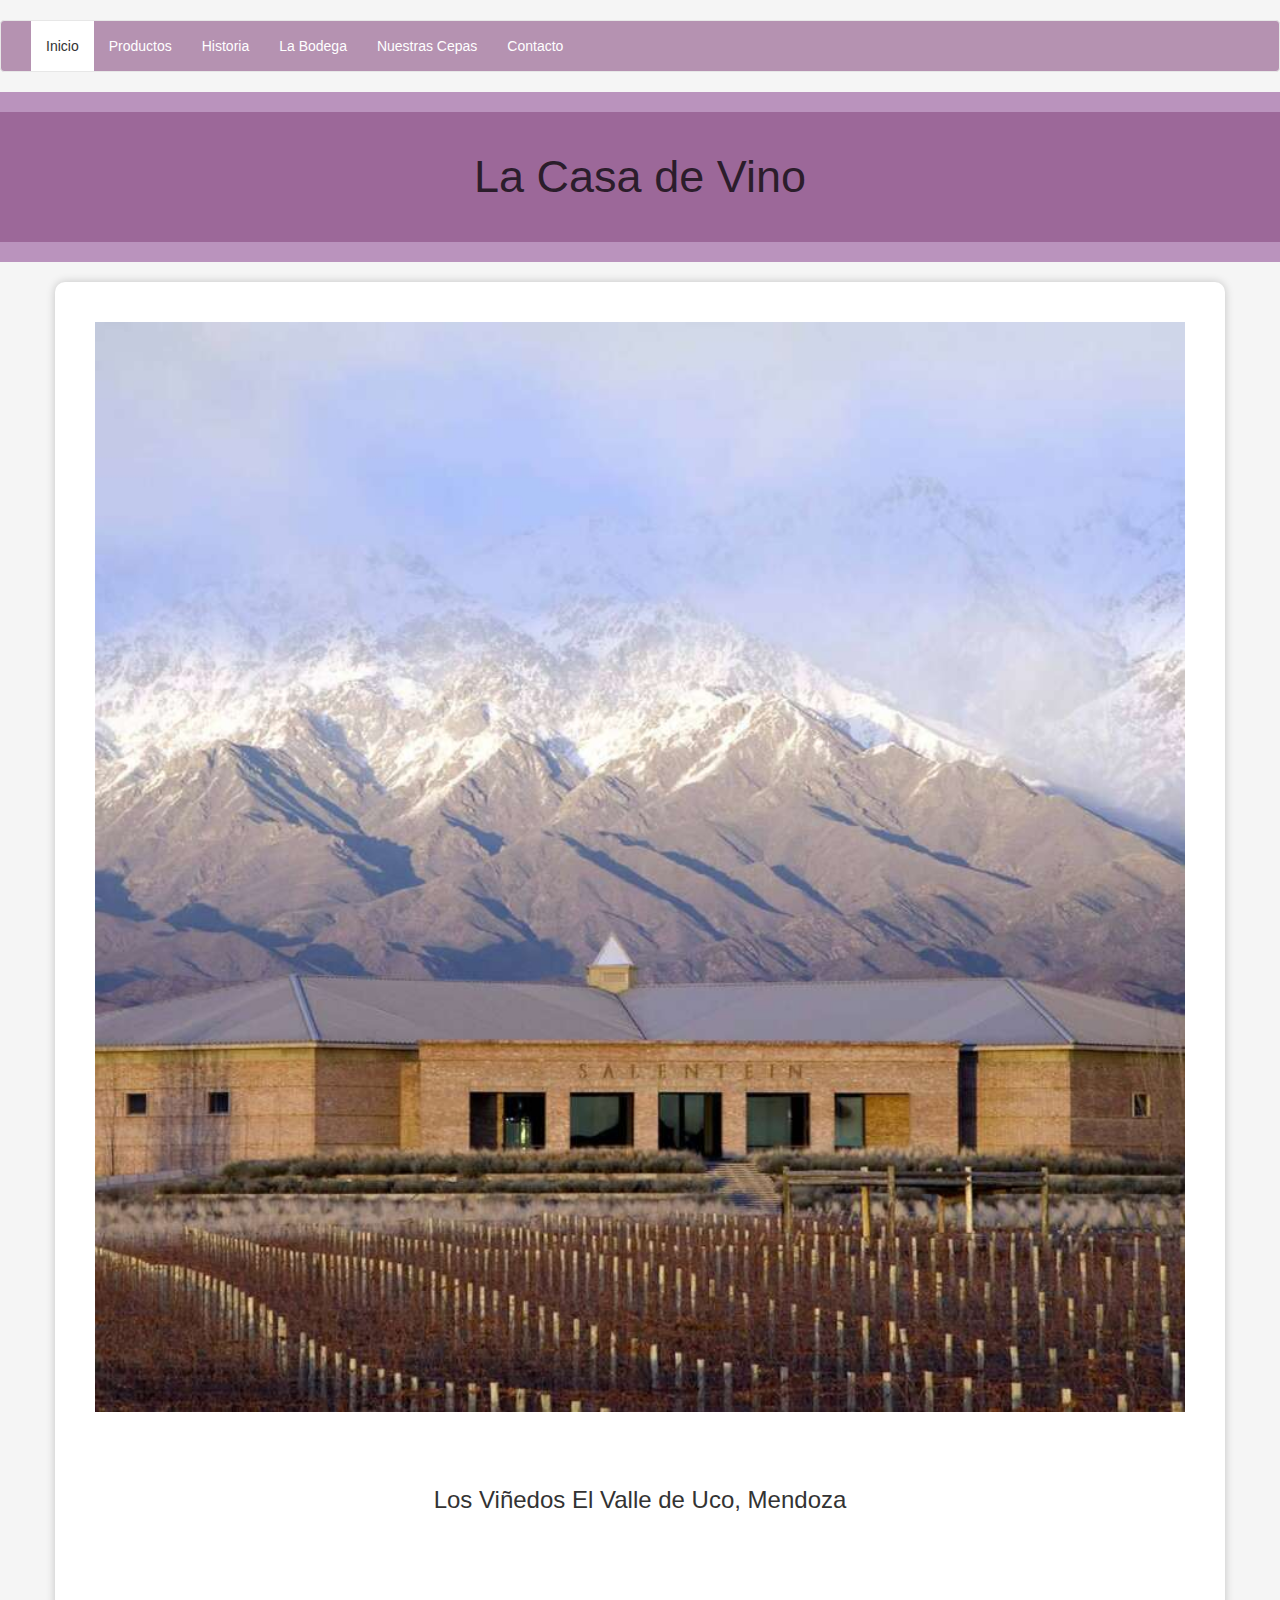
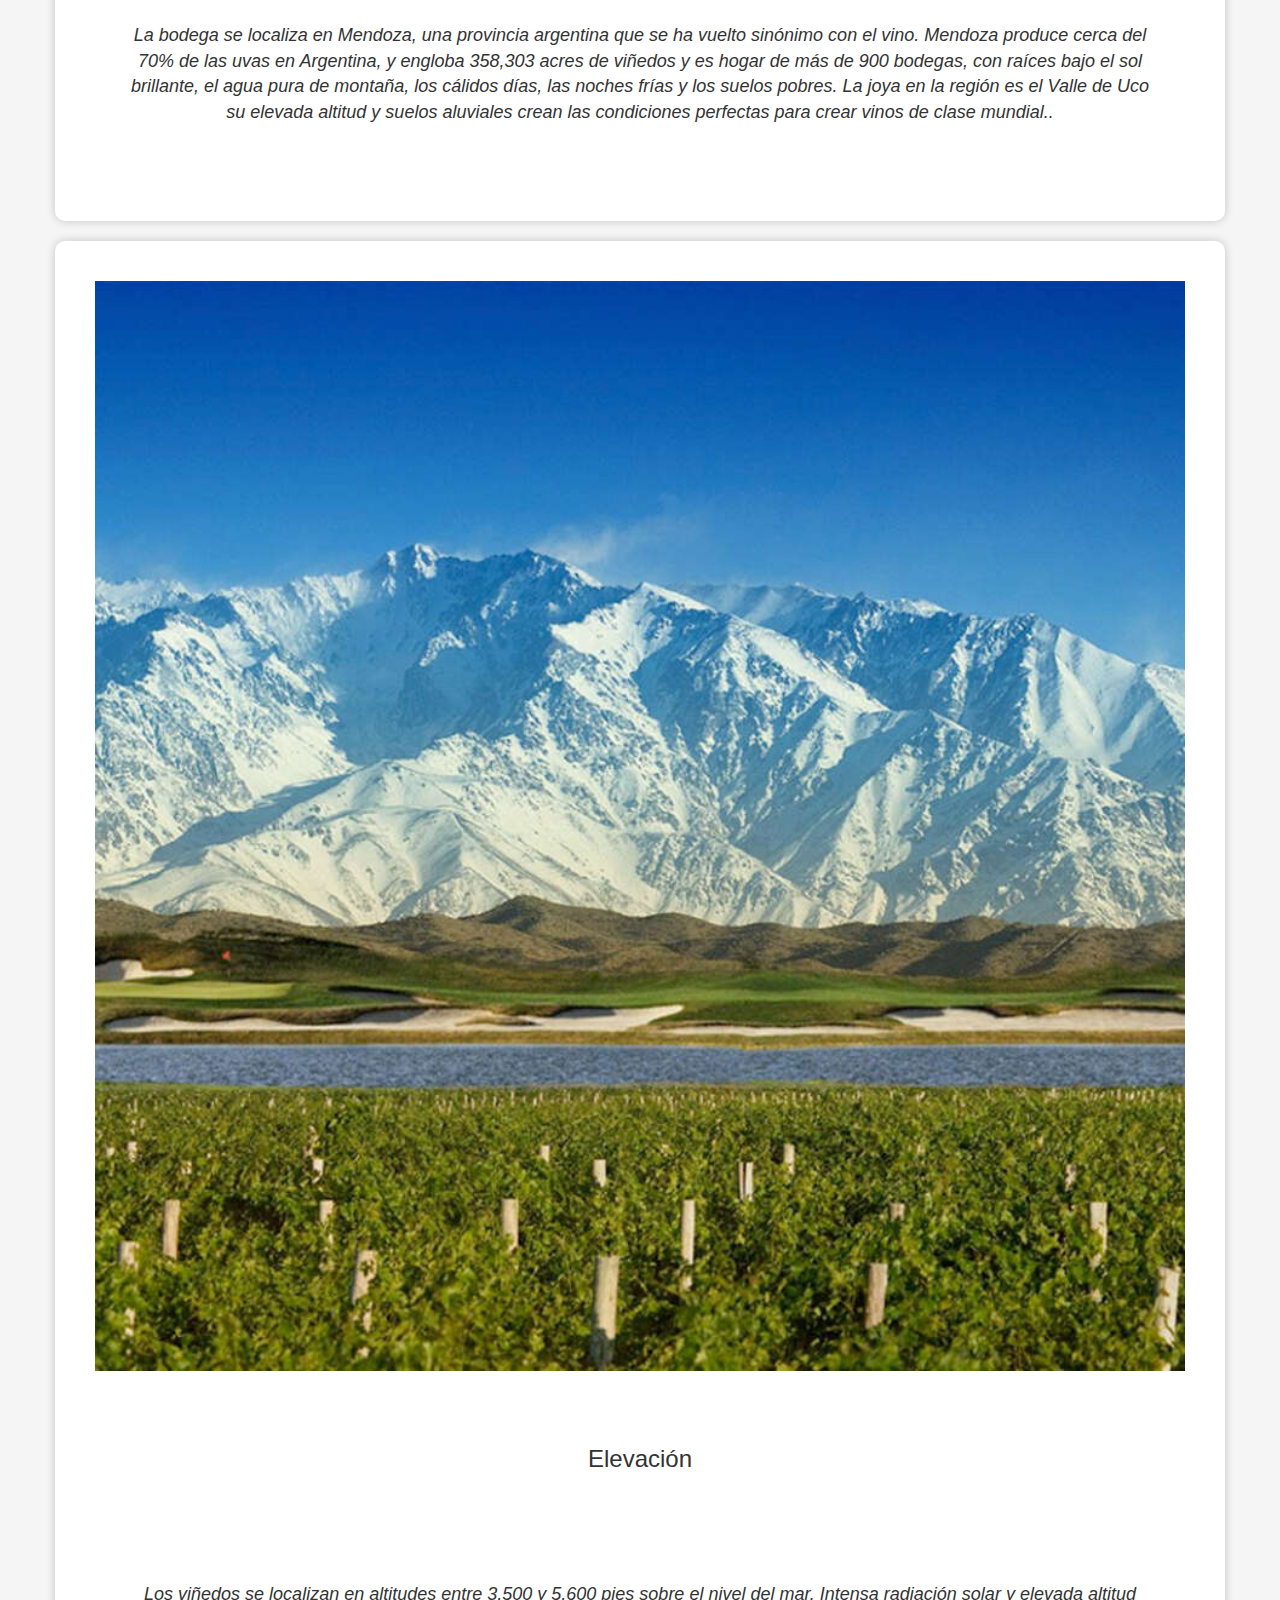
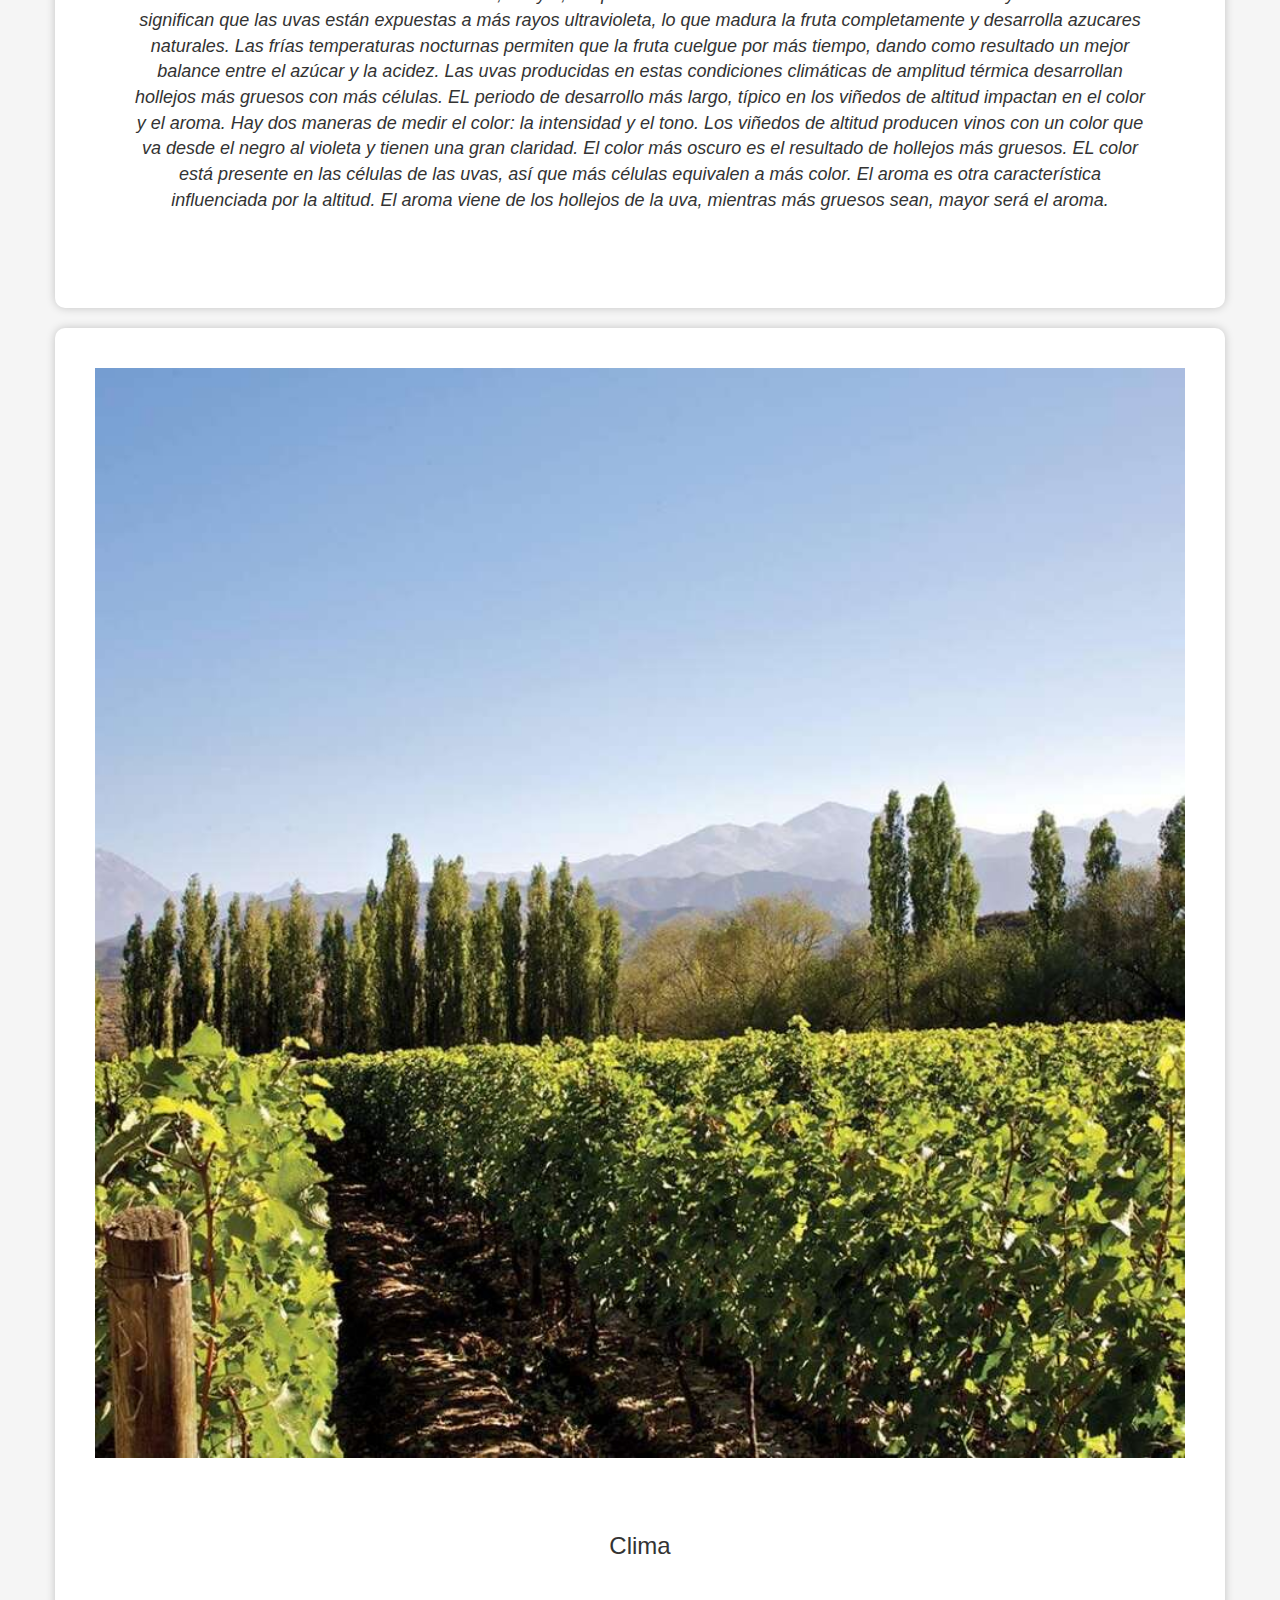
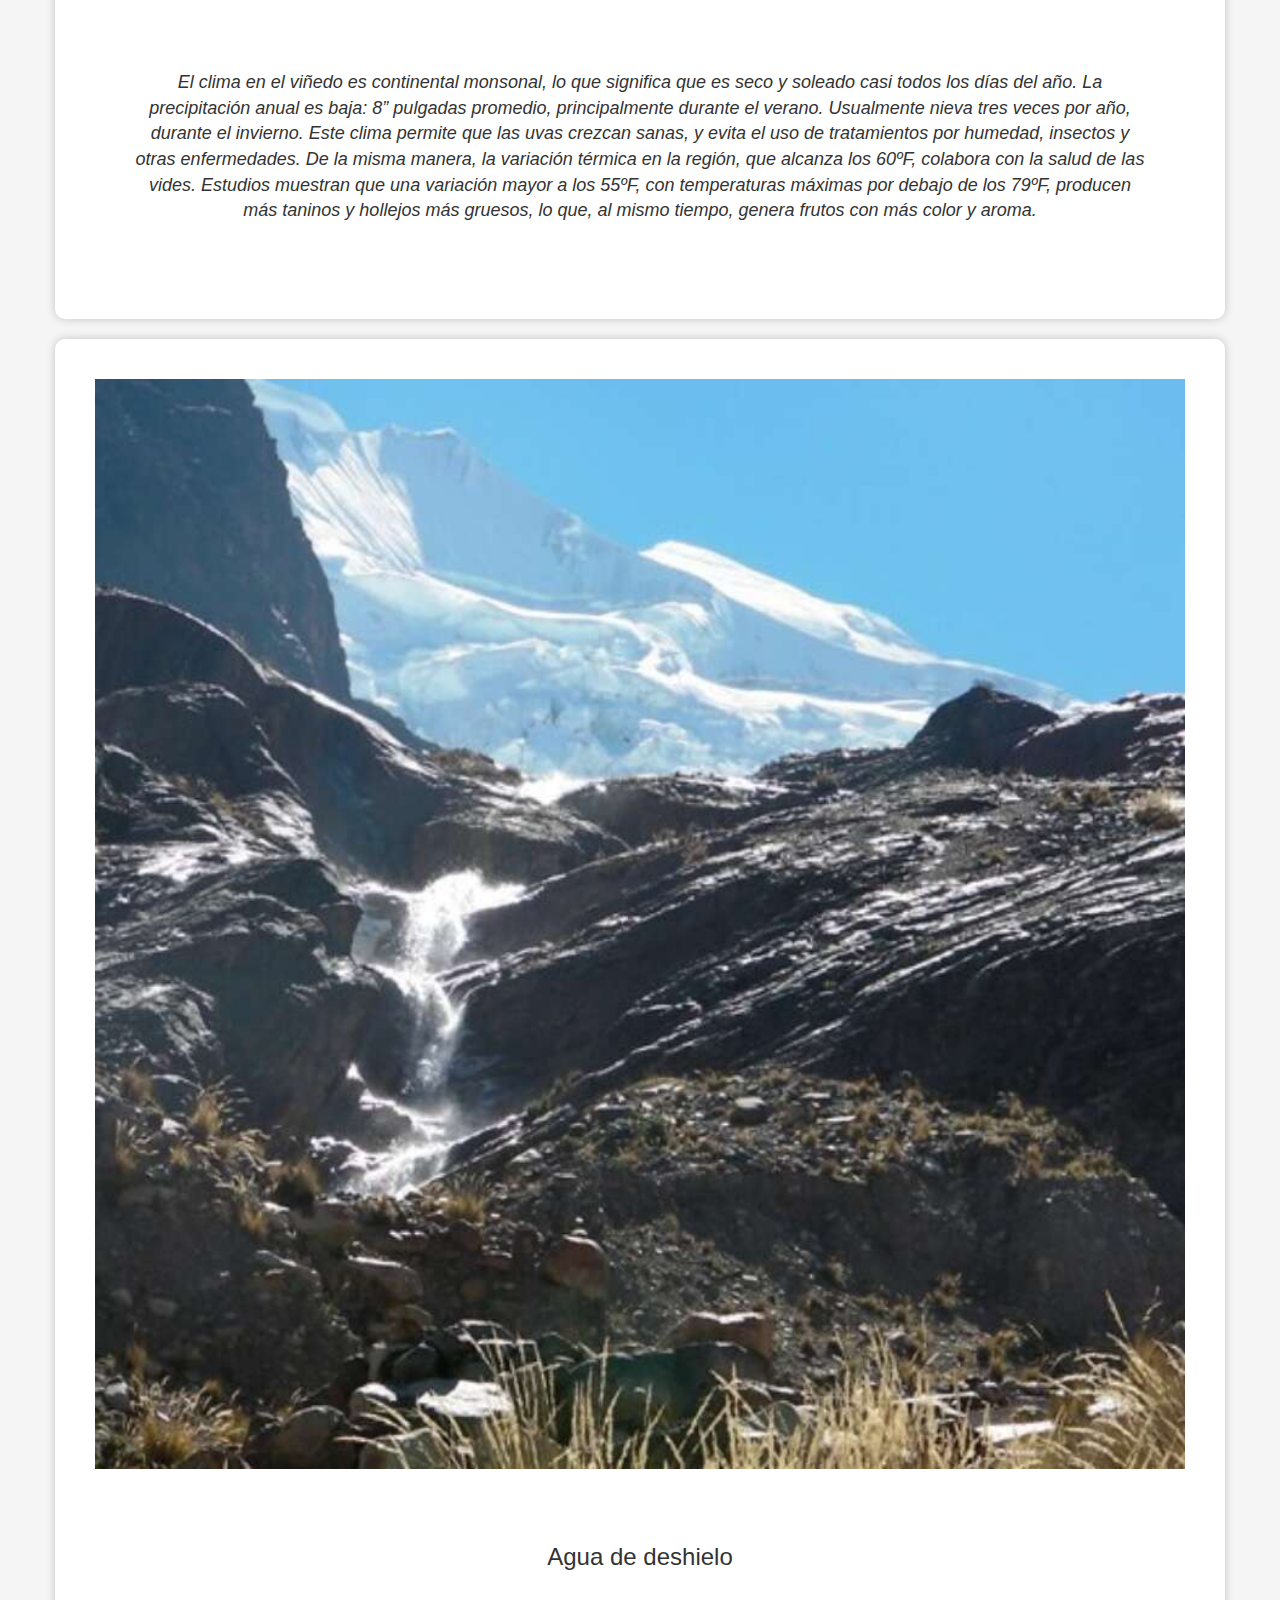
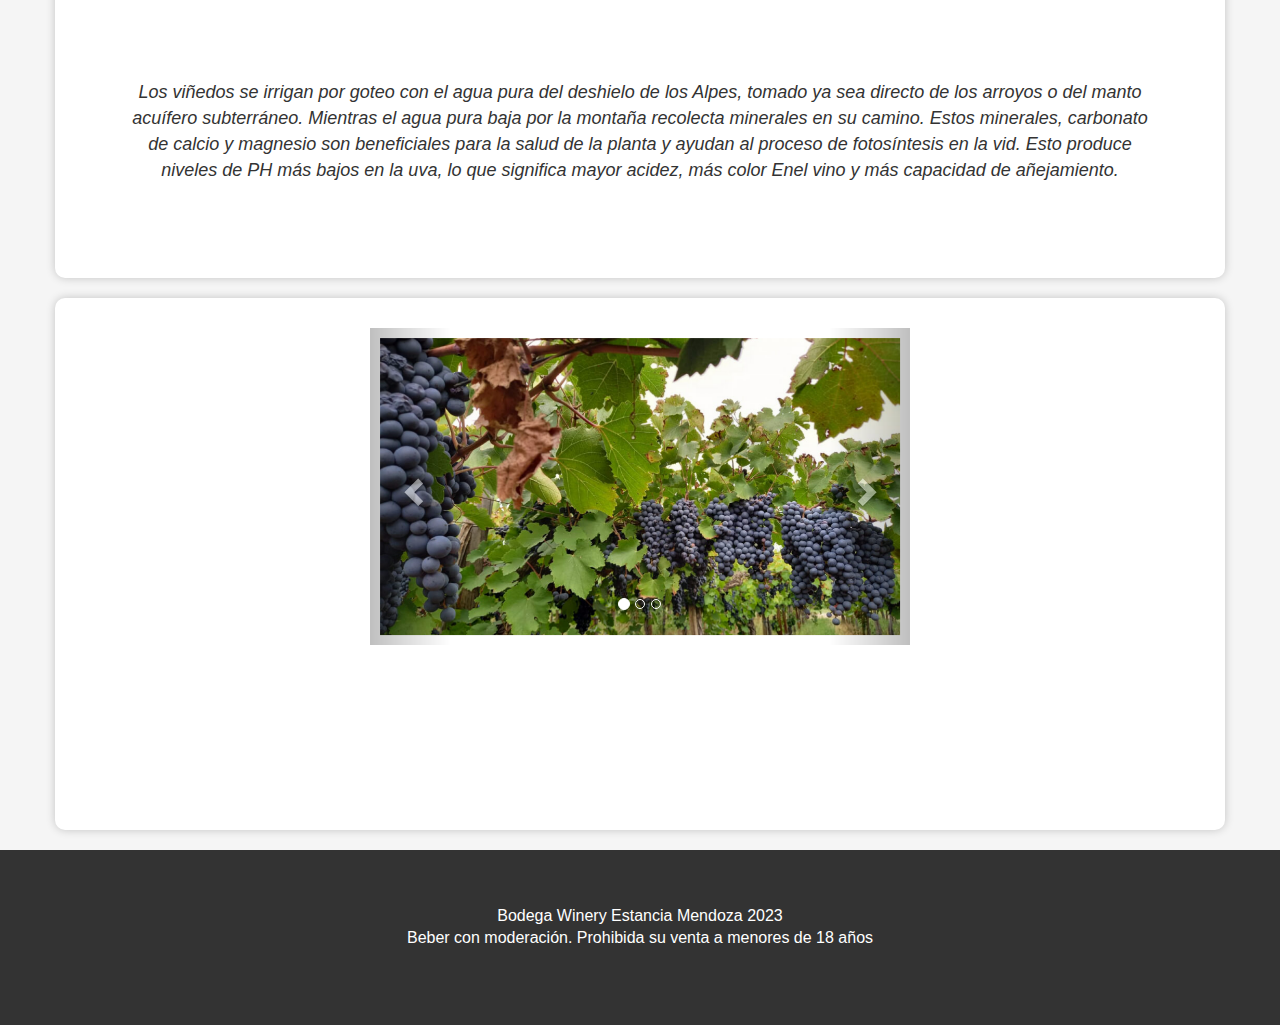
<file: index.html>
<!-- index.html -->
<!DOCTYPE html>
<html>
<head>
    <link href="img/" rel="apple-touch-icon" sizes="180x180">
    <link href="img/Favicon-32x32.png" rel="icon" sizes="32x32" type="imag/png">
  <meta name="viewport" content="width=device-width, initial-scale=1.0">
  <meta charset="utf-8">
  <meta name="description" content="Winery, informacion de Bodegas">
  <link rel="stylesheet" href="https://maxcdn.bootstrapcdn.com/bootstrap/3.4.1/css/bootstrap.min.css">
  <link rel="stylesheet" href="./css/styles.css">
  <link rel="preconnect" href="https://fonts.googleapis.com">
<link rel="preconnect" href="https://fonts.gstatic.com" crossorigin>
<link href="https://fonts.googleapis.com/css2?family=Arizonia&display=swap" rel="stylesheet">
  <title>Winery</title>
</head>
<body>
<!-- Menú -->
<nav class="navbar navbar-default">
  <div class="container-fluid">
    <div class="navbar-header">
      <button type="button" class="navbar-toggle collapsed" data-toggle="collapse" data-target="#myNavbar">
        <span class="sr-only">Toggle navigation</span>
        <span class="icon-bar"></span>
        <span class="icon-bar"></span>
        <span class="icon-bar"></span>
      </button>
    </div>
    <div class="collapse navbar-collapse" id="myNavbar">
      <ul class="nav navbar-nav">
        <li class="active"><a href="./index.html">Inicio</a></li>
        <li><a href="./pages/Productos.html">Productos</a></li>
        <li><a href="./pages/Historia.html">Historia</a></li>
        <li><a href="./pages/La Bodega.html">La Bodega</a></li>
        <li><a href="./pages/Nuestras Cepas.html">Nuestras Cepas</a></li>
        <li><a href="./pages/Contacto.html">Contacto</a></li>
      </ul>
    </div>
  </div>
</nav>
<div class="header">
  <h1>La Casa de Vino</h1>
</div>

<div class="container">
  <img src="img/viñedos.jpg" class="card-img-top" alt="...">
  <div class="card-body">
    <h2 class="card-title">Los Viñedos
      El Valle de Uco, Mendoza</h2>
      <em>
    <p class="card-text">La bodega se localiza en Mendoza, una provincia argentina que se ha vuelto sinónimo con el vino. Mendoza produce cerca del 70% de las uvas en Argentina, y engloba 358,303 acres de viñedos y es hogar de más de 900 bodegas, con raíces bajo el sol brillante, el agua pura de montaña, los cálidos días, las noches frías y los suelos pobres. La joya en la región es el Valle de Uco su elevada altitud y suelos aluviales crean las condiciones perfectas para crear vinos de clase mundial..</p>
  </em>
  </div>
</div>
<div class="container">
  <img src="img/viñedo2.jpg" class="card-img-top" alt="...">
  <div class="card-body">
    <h2 class="card-title">Elevación</h2>
    <em>
    <p class="card-text">Los viñedos se localizan en altitudes entre 3,500 y 5,600 pies sobre el nivel del mar. Intensa radiación solar y elevada altitud significan que las uvas están expuestas a más rayos ultravioleta, lo que madura la fruta completamente y desarrolla azucares naturales. Las frías temperaturas nocturnas permiten que la fruta cuelgue por más tiempo, dando como resultado un mejor balance entre el azúcar y la acidez. Las uvas producidas en estas condiciones climáticas de amplitud térmica desarrollan hollejos más gruesos con más células.

      EL periodo de desarrollo más largo, típico en los viñedos de altitud impactan en el color y el aroma. Hay dos maneras de medir el color: la intensidad y el tono. Los viñedos de altitud producen vinos con un color que va desde el negro al violeta y tienen una gran claridad. El color más oscuro es el resultado de hollejos más gruesos. EL color está presente en las células de las uvas, así que más células equivalen a más color. El aroma es otra característica influenciada por la altitud. El aroma viene de los hollejos de la uva, mientras más gruesos sean, mayor será el aroma.</p>
    </em>
  </div>
</div>
<div class="container">
  <img src="img/viédo3.jpg" class="card-img-top" alt="...">
  <div class="card-body">
    <h2 class="card-title">Clima</h2>
    <em>
    <p class="card-text">El clima en el viñedo es continental monsonal, lo que significa que es seco y soleado casi todos los días del año. La precipitación anual es baja: 8” pulgadas promedio, principalmente durante el verano. Usualmente nieva tres veces por año, durante el invierno. Este clima permite que las uvas crezcan sanas, y evita el uso de tratamientos por humedad, insectos y otras enfermedades.

      De la misma manera, la variación térmica en la región, que alcanza los 60ºF, colabora con la salud de las vides. Estudios muestran que una variación mayor a los 55ºF, con temperaturas máximas por debajo de los 79ºF, producen más taninos y hollejos más gruesos, lo que, al mismo tiempo, genera frutos con más color y aroma.</p>
    </em>
  </div>
</div>
<div class="container">
  <img src="img/viñedo4.jpg" class="card-img-top" alt="...">
  <div class="card-body">
    <h2 class="card-title">Agua de deshielo</h2>
    <em>
    <p class="card-text">Los viñedos se irrigan por goteo con el agua pura del deshielo de los Alpes, tomado ya sea directo de los arroyos o del manto acuífero subterráneo. Mientras el agua pura baja por la montaña recolecta minerales en su camino. Estos minerales, carbonato de calcio y magnesio son beneficiales para la salud de la planta y ayudan al proceso de fotosíntesis en la vid. Esto produce niveles de PH más bajos en la uva, lo que significa mayor acidez, más color Enel vino y más capacidad de añejamiento.</p>
  </em>
  </div>
</div>



<!-- Contenedor Principal -->
<div class="container">
  <div class="row">
    <div class="col-md-6 col-md-offset-3">
      <!-- Contenido de la página -->
	  <div id="myCarousel" class="carousel slide" data-ride="carousel">
      <!-- Indicadores -->
      <ol class="carousel-indicators">
        <li data-target="#myCarousel" data-slide-to="0" class="active"></li>
        <li data-target="#myCarousel" data-slide-to="1"></li>
        <li data-target="#myCarousel" data-slide-to="2"></li>
      </ol>

      <!-- Slides -->
      <div class="carousel-inner">
        <div class="item active">
          <img src="img/carrousel1.jpg" alt="img0001" style="width:700%;">
        </div>
        <div class="item">
          <img src="img/carrousel2.jpeg" alt="img0002" style="width:700%;">
        </div>
        <div class="item">
          <img src="img/carrousel3.jpg" alt="img0003" style="width:700%;">
        </div>
        <div class="item">
          <img src="img/carrousel4.jpg" alt="img0004" style="width:700%;">
        </div>
      </div>

      <!-- Controles -->
      <a class="left carousel-control" href="#myCarousel" data-slide="prev">
        <span class="glyphicon glyphicon-chevron-left"></span>
        <span class="sr-only">Previous</span>
      </a>
      <a class="right carousel-control" href="#myCarousel" data-slide="next">
        <span class="glyphicon glyphicon-chevron-right"></span>
        <span class="sr-only">Next</span>
        
      </a>
	  </div>
    </div>
    <section>
      <iframe src="https://www.youtube.com/embed/_cHZOvO1e1s" title="Juran Estar - Bodega Estancia Mendoza -  Subtitulado" frameborder="0" allow="accelerometer; autoplay; clipboard-write; encrypted-media; gyroscope; picture-in-picture; web-share" allowfullscreen></iframe>
    </section>
  </div>
</div>

    </div>
  </div>
</div>

<!-- Footer -->
<div class="footer">
  <p>
    Bodega Winery Estancia Mendoza 2023<br>Beber con moderación. Prohibida su venta a menores de 18 años
  </p>
</div>
<script src="https://code.jquery.com/jquery-3.6.0.min.js"></script>
<script src="https://maxcdn.bootstrapcdn.com/bootstrap/3.4.1/js/bootstrap.min.js"></script>
</body>
</html>
</file>
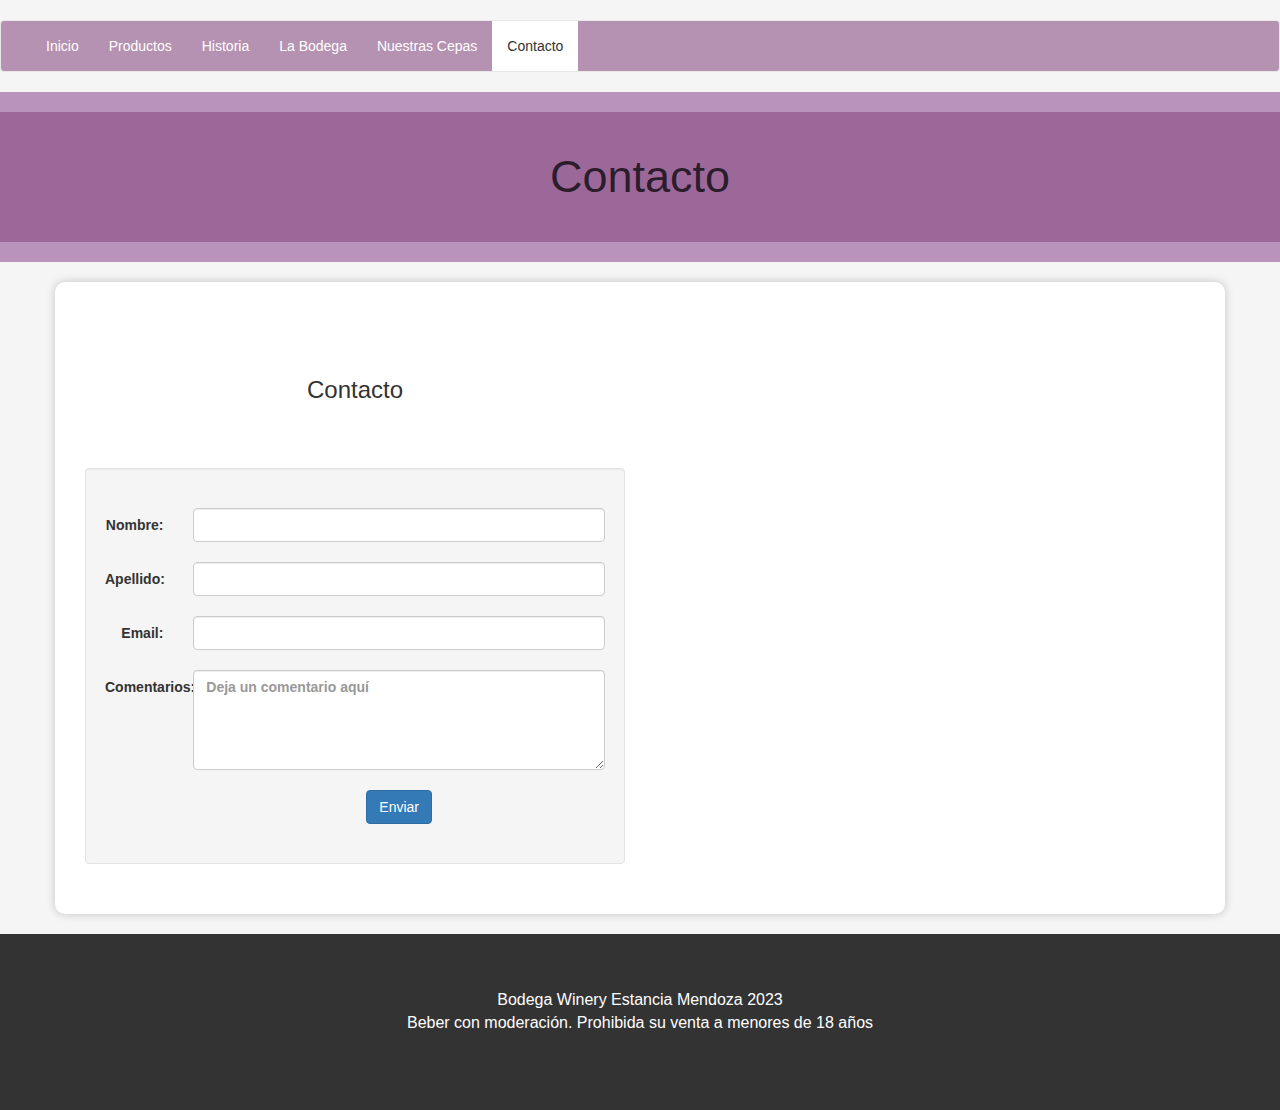
<file: pages/Contacto.html>
<!-- contacto.html -->
<!DOCTYPE html>
<html>
<head>
  <link href="img/" rel="apple-touch-icon" sizes="180x180">
    <link href="../img/Favicon-32x32.png" rel="icon" sizes="32x32" type="imag/png">
  <meta name="viewport" content="width=device-width, initial-scale=1.0">
  <meta charset="utf-8">
  <link rel="stylesheet" href="https://maxcdn.bootstrapcdn.com/bootstrap/3.4.1/css/bootstrap.min.css">
  <link rel="stylesheet" href="../css/styles.css">
  <title>Winery</title>
</head>
<body>
<!-- Menu -->
<nav class="navbar navbar-default">
  <div class="container-fluid">
    <div class="navbar-header">
      <button type="button" class="navbar-toggle collapsed" data-toggle="collapse" data-target="#myNavbar">
        <span class="sr-only">Toggle navigation</span>
        <span class="icon-bar"></span>
        <span class="icon-bar"></span>
        <span class="icon-bar"></span>
      </button>
    </div>
    <div class="collapse navbar-collapse" id="myNavbar">
      <ul class="nav navbar-nav">
        <li><a href="../index.html">Inicio</a></li>
        <li><a href="../pages/Productos.html">Productos</a></li>
        <li><a href="../pages/Historia.html">Historia</a></li>
        <li><a href="../pages/La Bodega.html">La Bodega</a></li>
        <li><a href="../pages/Nuestras Cepas.html">Nuestras Cepas</a></li>
        <li class="active"><a href="../pages/Contacto.html">Contacto</a></li>
      </ul>
      </ul>
    </div>
  </div>
</nav>
<div class="header">
  <h1>Contacto</h1>
</div>
<!-- Contenido Principal -->
<div class="container">
  <div class="row">
    <div class="col-md-6">
      <h2>Contacto</h2>
      <section id="contacto-form" class="well">
        <form class="form-horizontal">
          <div class="form-group">
            <label for="nombre" class="col-sm-2 control-label">Nombre:</label>
            <div class="col-sm-10">
              <input type="text" name="nombre" id="nombre" class="form-control">
            </div>
          </div>
          <div class="form-group">
            <label for="apellido" class="col-sm-2 control-label">Apellido:</label>
            <div class="col-sm-10">
              <input type="text" name="apellido" id="apellido" class="form-control">
            </div>
          </div>
          <div class="form-group">
            <label for="email" class="col-sm-2 control-label">Email:</label>
            <div class="col-sm-10">
              <input type="text" name="email" id="email" class="form-control">
            </div>
          </div>
          <div class="form-group">
            <label for="comentarios" class="col-sm-2 control-label">Comentarios:</label>
            <div class="col-sm-10">
              <textarea class="form-control" placeholder="Deja un comentario aquí" id="comentarios" style="height: 100px"></textarea>
            </div>
          </div>
          <div class="form-group">
            <div class="col-sm-offset-2 col-sm-10">
              <button type="submit" class="btn btn-primary">Enviar</button>
            </div>
          </div>
        </form>
      </section>
    </div>
  </div>
</div>

<!-- Footer -->
<div class="footer">
  <p>
    Bodega Winery Estancia Mendoza 2023<br>Beber con moderación. Prohibida su venta a menores de 18 años
  </p>
</div>
<script src="https://code.jquery.com/jquery-3.6.0.min.js"></script>
<script src="https://maxcdn.bootstrapcdn.com/bootstrap/3.4.1/js/bootstrap.min.js"></script>
</body>
</html>
</file>
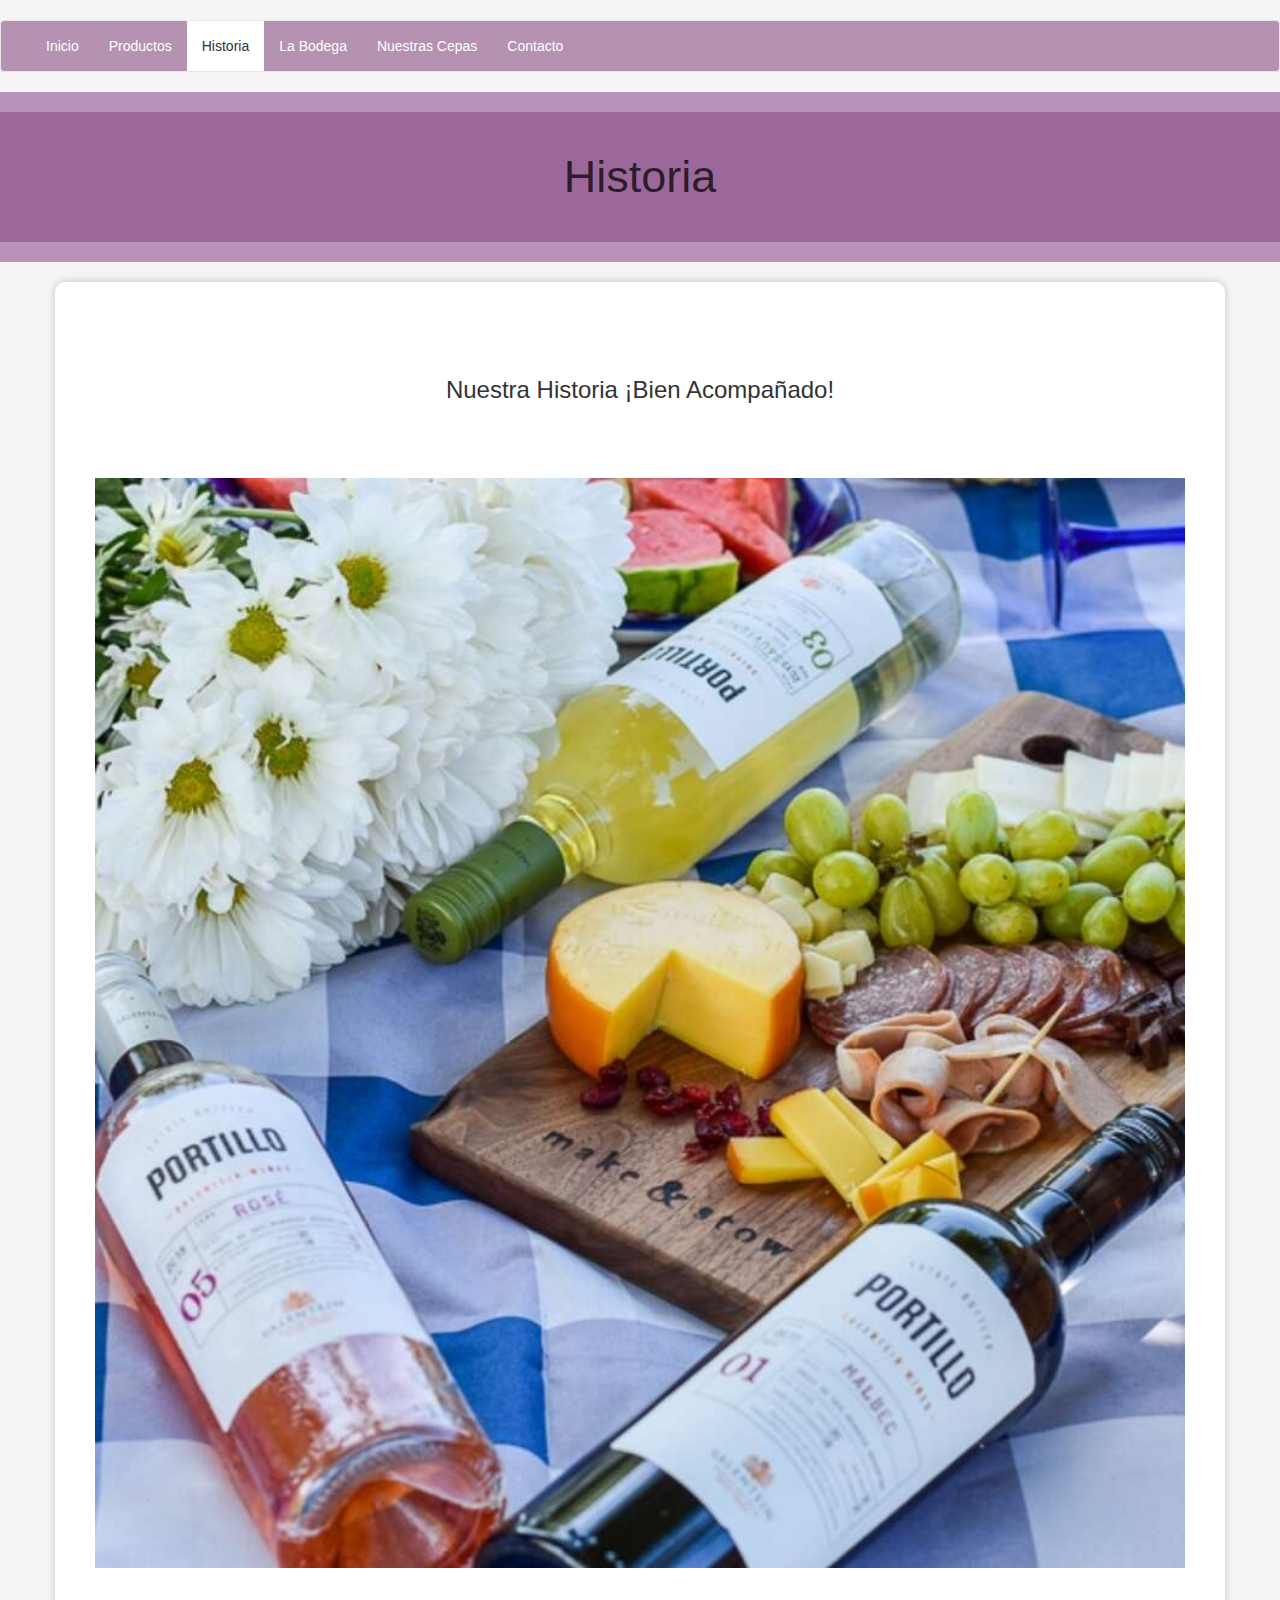
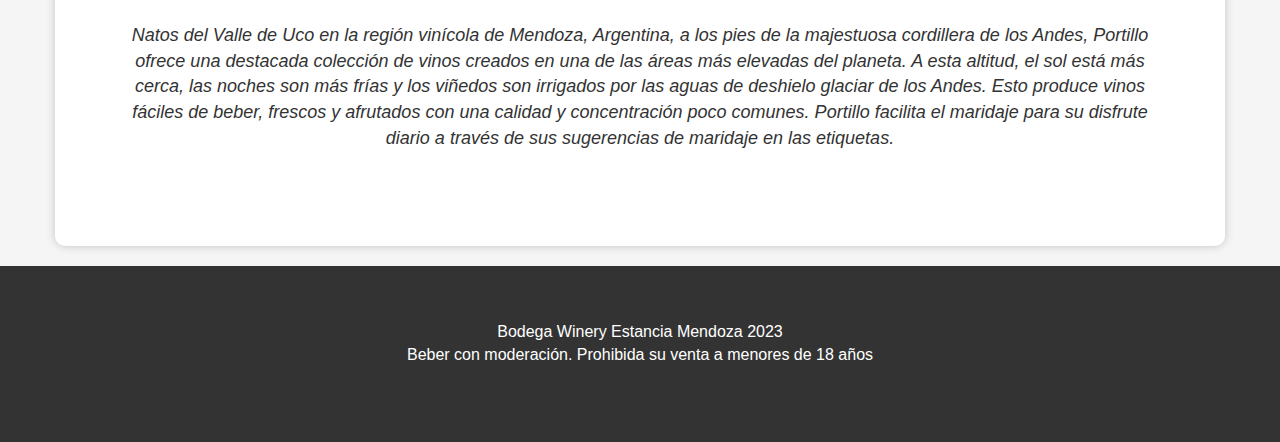
<file: pages/Historia.html>
<!-- Premio y Reconocimiento.html -->
<!DOCTYPE html>
<html>
<head>
  <link href="img/" rel="apple-touch-icon" sizes="180x180">
    <link href="../img/Favicon-32x32.png" rel="icon" sizes="32x32" type="imag/png">
  <meta name="viewport" content="width=device-width, initial-scale=1.0">
  <meta charset="utf-8">
  <meta name="viewport" content="width=device-width, initial-scale=1.0">
  <meta charset="utf-8">
  <link rel="stylesheet" href="https://maxcdn.bootstrapcdn.com/bootstrap/3.4.1/css/bootstrap.min.css">
  <link rel="stylesheet" href="../css/styles.css">
  <title>Winery</title>
</head>
<body>
<!-- Menu -->
<nav class="navbar navbar-default">
  <div class="container-fluid">
    <div class="navbar-header">
      <button type="button" class="navbar-toggle collapsed" data-toggle="collapse" data-target="#myNavbar">
        <span class="sr-only">Toggle navigation</span>
        <span class="icon-bar"></span>
        <span class="icon-bar"></span>
        <span class="icon-bar"></span>
      </button>
    </div>
    <div class="collapse navbar-collapse" id="myNavbar">
      <ul class="nav navbar-nav">
        <li><a href="../index.html">Inicio</a></li>
        <li><a href="../pages/Productos.html">Productos</a></li>
        <li class="active"><a href="../pages/Historia.html">Historia</a></li>
        <li><a href="../pages/La Bodega.html">La Bodega</a></li>
        <li><a href="../pages/Nuestras Cepas.html">Nuestras Cepas</a></li>
        <li><a href="../pages/Contacto.html">Contacto</a></li>
      </ul>
    </div>
  </div>
</nav>
<div class="header">
  <h1>Historia</h1>
</div>

<!-- Contenido Principal -->
<div class="container">
  <div class="card mb-3">
    <h2 class="card-title">Nuestra Historia ¡Bien Acompañado!</h2>
    <img src="../img/historia.jpg" class="card-img-top" alt="...">
    <div class="card-body">
      <em>
      <p class="card-text">Natos del Valle de Uco en la región vinícola de Mendoza, Argentina, a los pies de la majestuosa cordillera de los Andes, Portillo ofrece una destacada colección de vinos creados en una de las áreas más elevadas del planeta. A esta altitud, el sol está más cerca, las noches son más frías y los viñedos son irrigados por las aguas de deshielo glaciar de los Andes. Esto produce vinos fáciles de beber, frescos y afrutados con una calidad y concentración poco comunes. Portillo facilita el maridaje para su disfrute diario a través de sus sugerencias de maridaje en las etiquetas.</p>
    </em>
    </div>
  </div>
</div>

<!-- Footer -->
<div class="footer">
  <p>
    Bodega Winery Estancia Mendoza 2023<br>Beber con moderación. Prohibida su venta a menores de 18 años
  </p>
</div>
<script src="https://code.jquery.com/jquery-3.6.0.min.js"></script>
<script src="https://maxcdn.bootstrapcdn.com/bootstrap/3.4.1/js/bootstrap.min.js"></script>
</body>
</html>
</file>
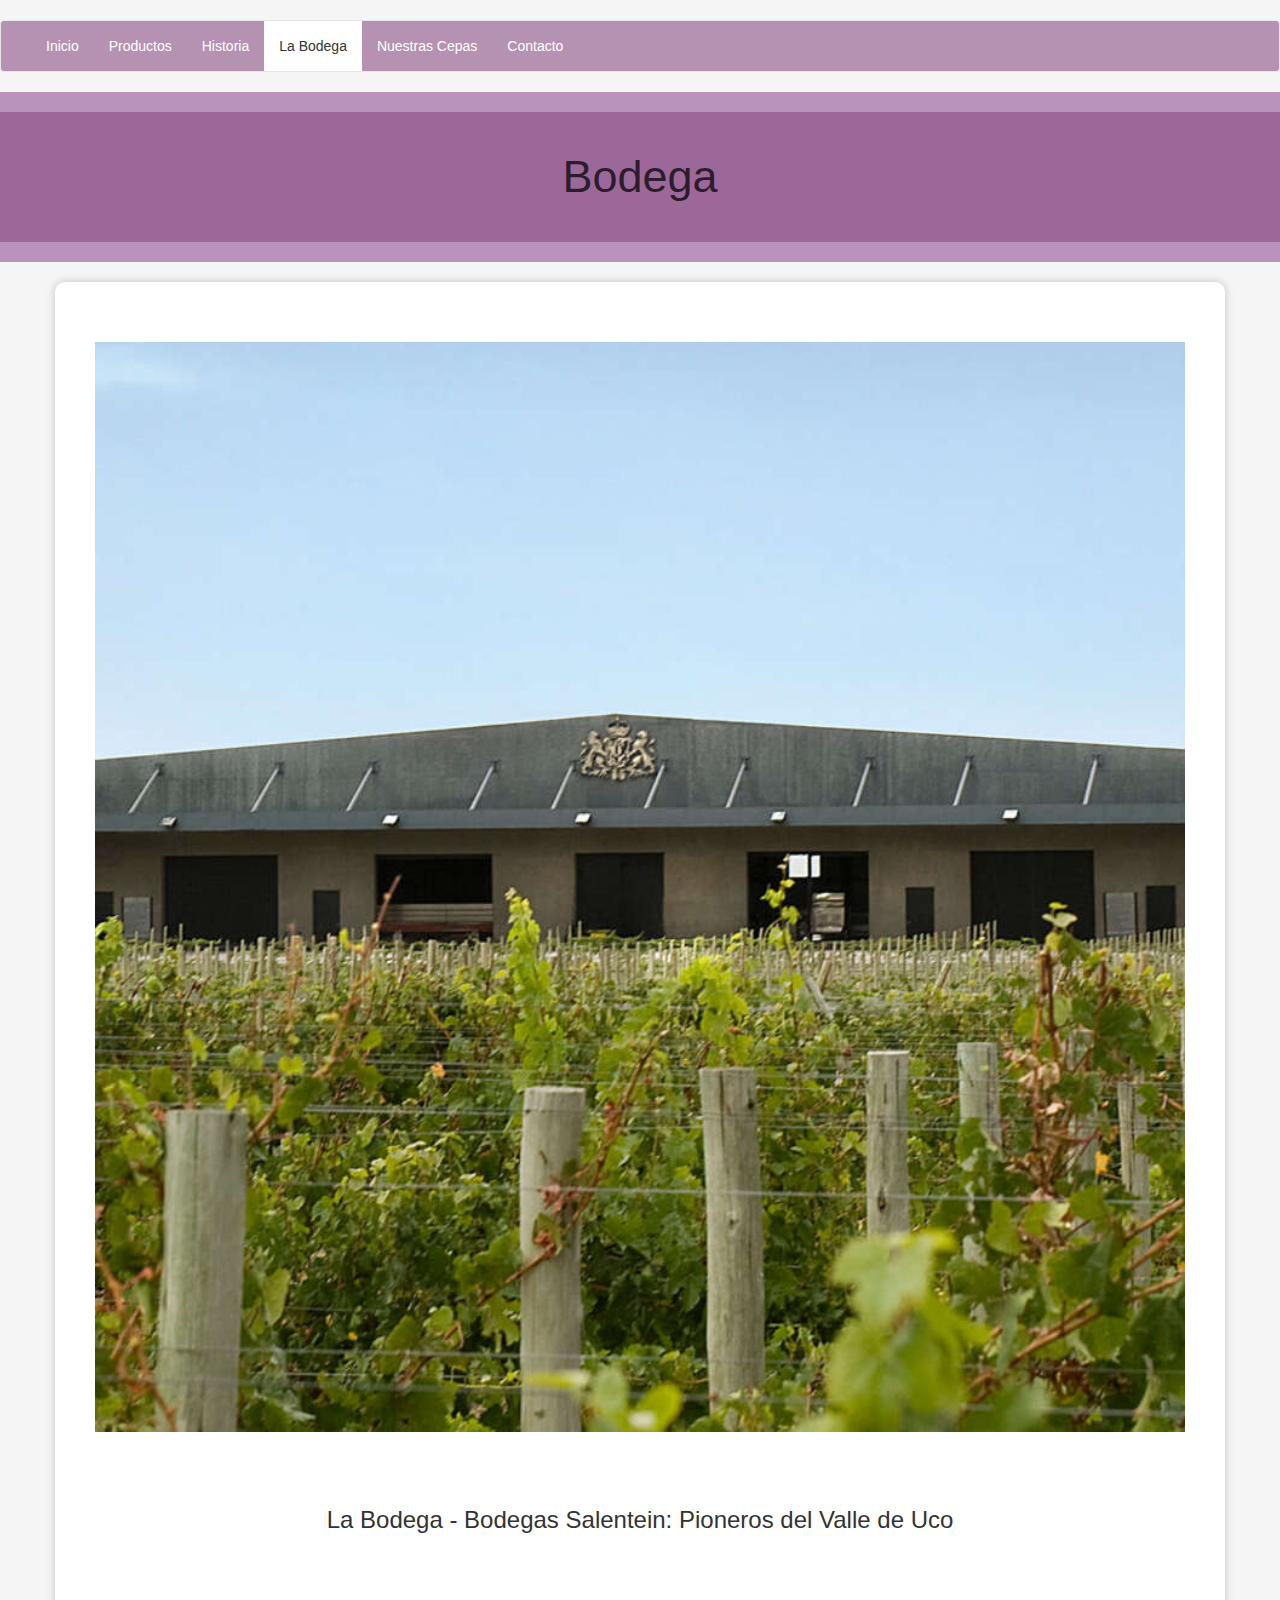
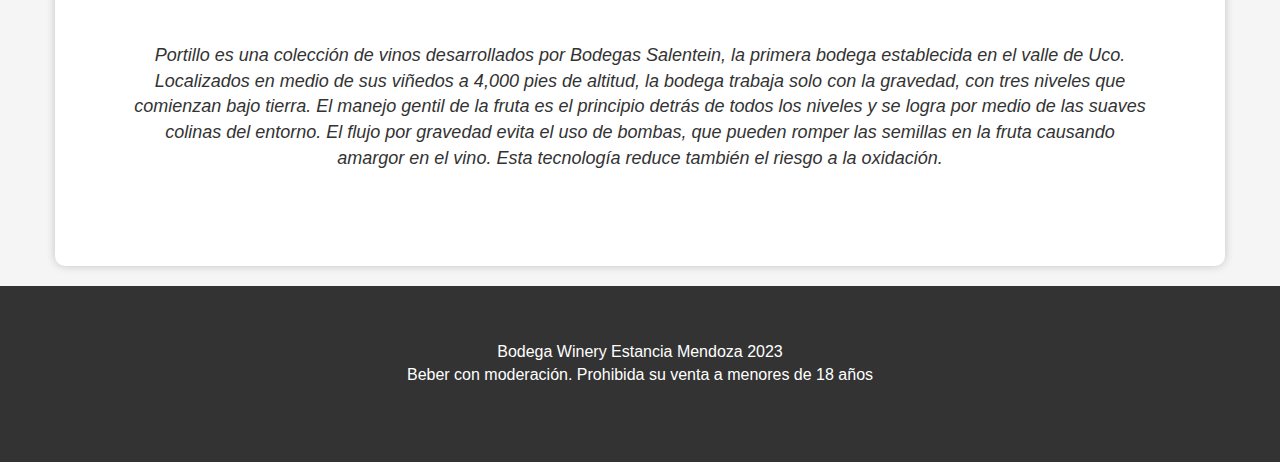
<file: pages/La Bodega.html>
<!DOCTYPE html>
<html>
<head>
  <link href="img/" rel="apple-touch-icon" sizes="180x180">
  <link href="../img/Favicon-32x32.png" rel="icon" sizes="32x32" type="imag/png">
  <meta name="viewport" content="width=device-width, initial-scale=1.0">
  <meta charset="utf-8">
  <link rel="stylesheet" href="https://maxcdn.bootstrapcdn.com/bootstrap/3.4.1/css/bootstrap.min.css">
  <link rel="stylesheet" href="../css/styles.css">
  <title>Winery</title>
</head>
<body>
<!-- Menú -->
<nav class="navbar navbar-default">
  <div class="container-fluid">
    <div class="navbar-header">
      <button type="button" class="navbar-toggle collapsed" data-toggle="collapse" data-target="#myNavbar">
        <span class="sr-only">Toggle navigation</span>
        <span class="icon-bar"></span>
        <span class="icon-bar"></span>
        <span class="icon-bar"></span>
      </button>
    </div>
    <div class="collapse navbar-collapse" id="myNavbar">
      <ul class="nav navbar-nav">
        <li><a href="../index.html">Inicio</a></li>
        <li><a href="../pages/Productos.html">Productos</a></li>
        <li><a href="../pages/Historia.html">Historia</a></li>
        <li class="active"><a href="../pages/La Bodega.html">La Bodega</a></li>
        <li><a href="../pages/Nuestras Cepas.html">Nuestras Cepas</a></li>
        <li><a href="../pages/Contacto.html">Contacto</a></li>
      </ul>
      </ul>
    </div>
  </div>
</nav>
<div class="header">
  <h1>Bodega</h1>
</div>
<!-- Contenido Principal -->
<div class="container">
  <div class="card">
    <img src="../img/bodega.jpg" class="card-img-top" alt="Bodega Salentein">
    <div class="card-body">
      <h2 class="card-title">La Bodega - Bodegas Salentein: Pioneros del Valle de Uco</h2>
      <em>
      <p class="card-text">Portillo es una colección de vinos desarrollados por Bodegas Salentein, la primera bodega establecida en el valle de Uco. Localizados en medio de sus viñedos a 4,000 pies de altitud, la bodega trabaja solo con la gravedad, con tres niveles que comienzan bajo tierra. El manejo gentil de la fruta es el principio detrás de todos los niveles y se logra por medio de las suaves colinas del entorno. El flujo por gravedad evita el uso de bombas, que pueden romper las semillas en la fruta causando amargor en el vino. Esta tecnología reduce también el riesgo a la oxidación.</p>
    </em>
    </div>
  </div>
</div>

<!-- Footer -->
<footer class="footer">
  <p>
    Bodega Winery Estancia Mendoza 2023<br>Beber con moderación. Prohibida su venta a menores de 18 años
  </p>
</footer>
<script src="https://code.jquery.com/jquery-3.6.0.min.js"></script>
<script src="https://maxcdn.bootstrapcdn.com/bootstrap/3.4.1/js/bootstrap.min.js"></script>
</body>
</html>
</file>
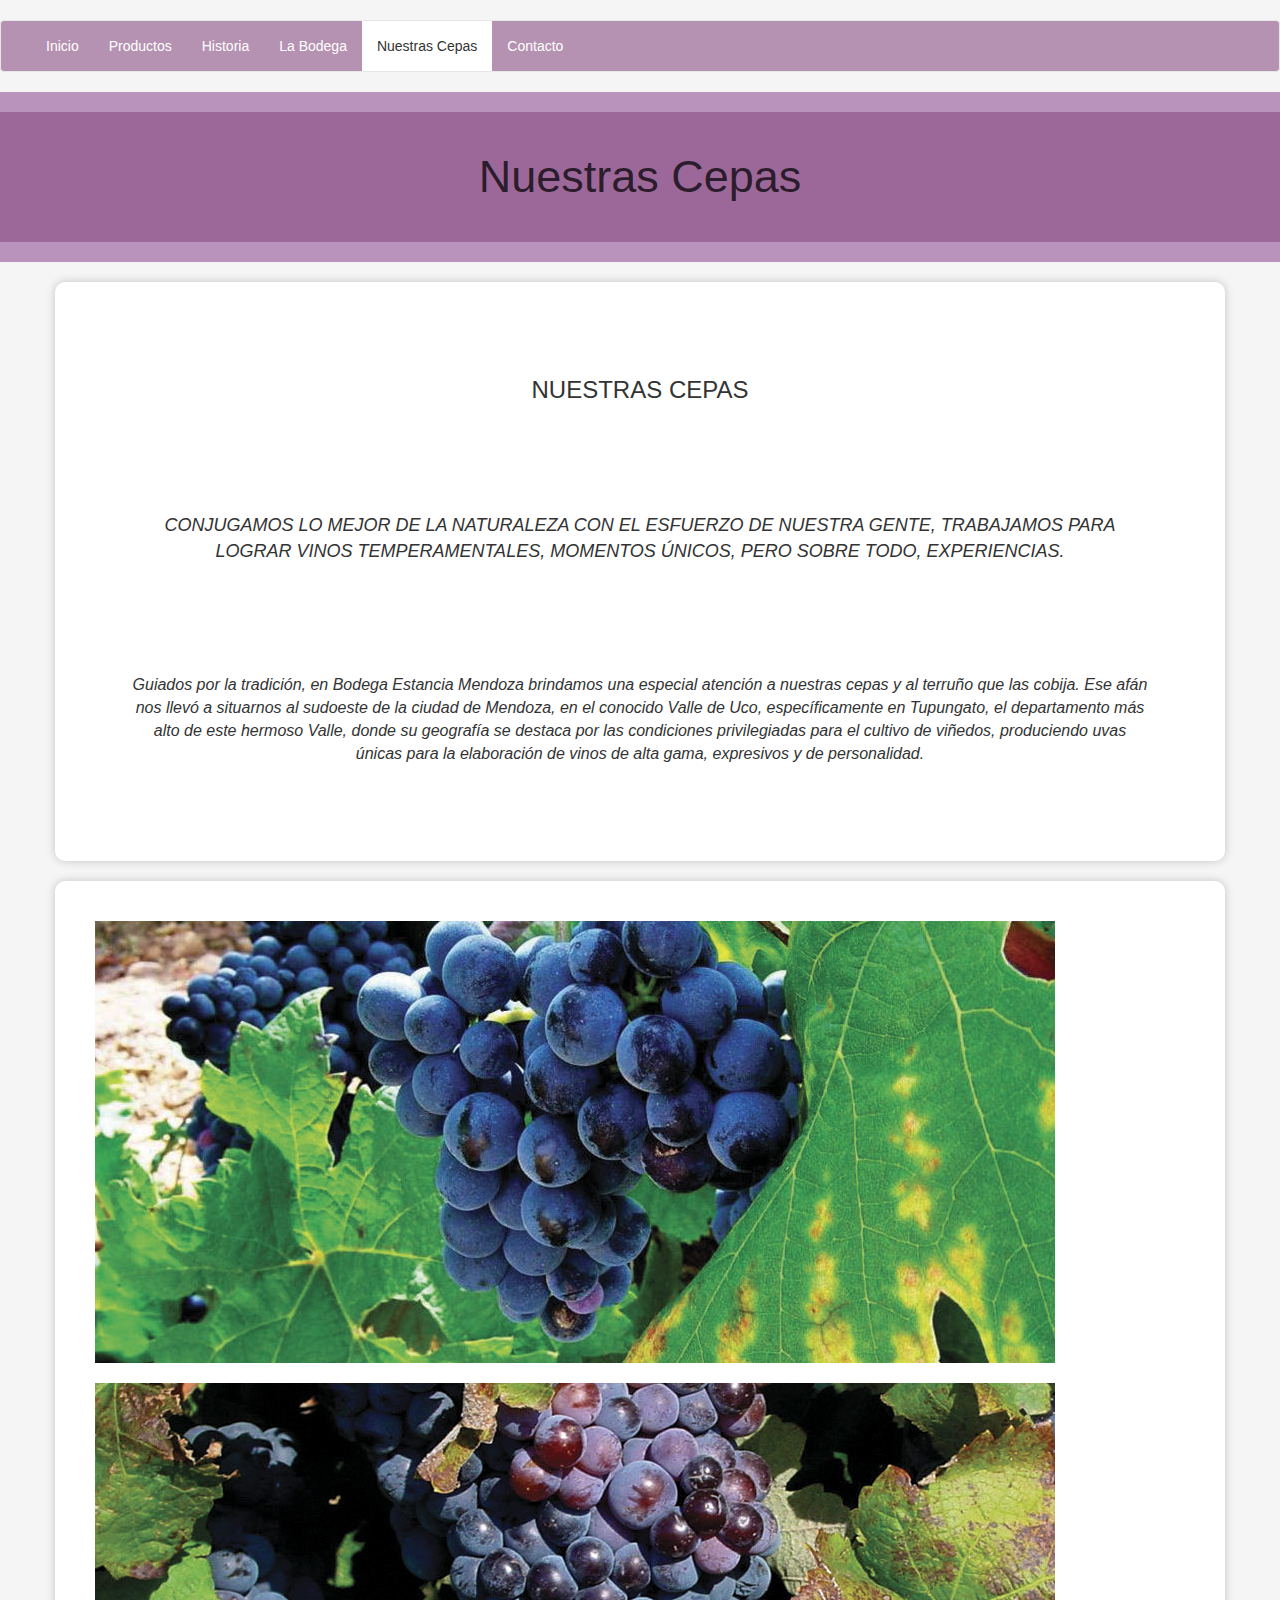
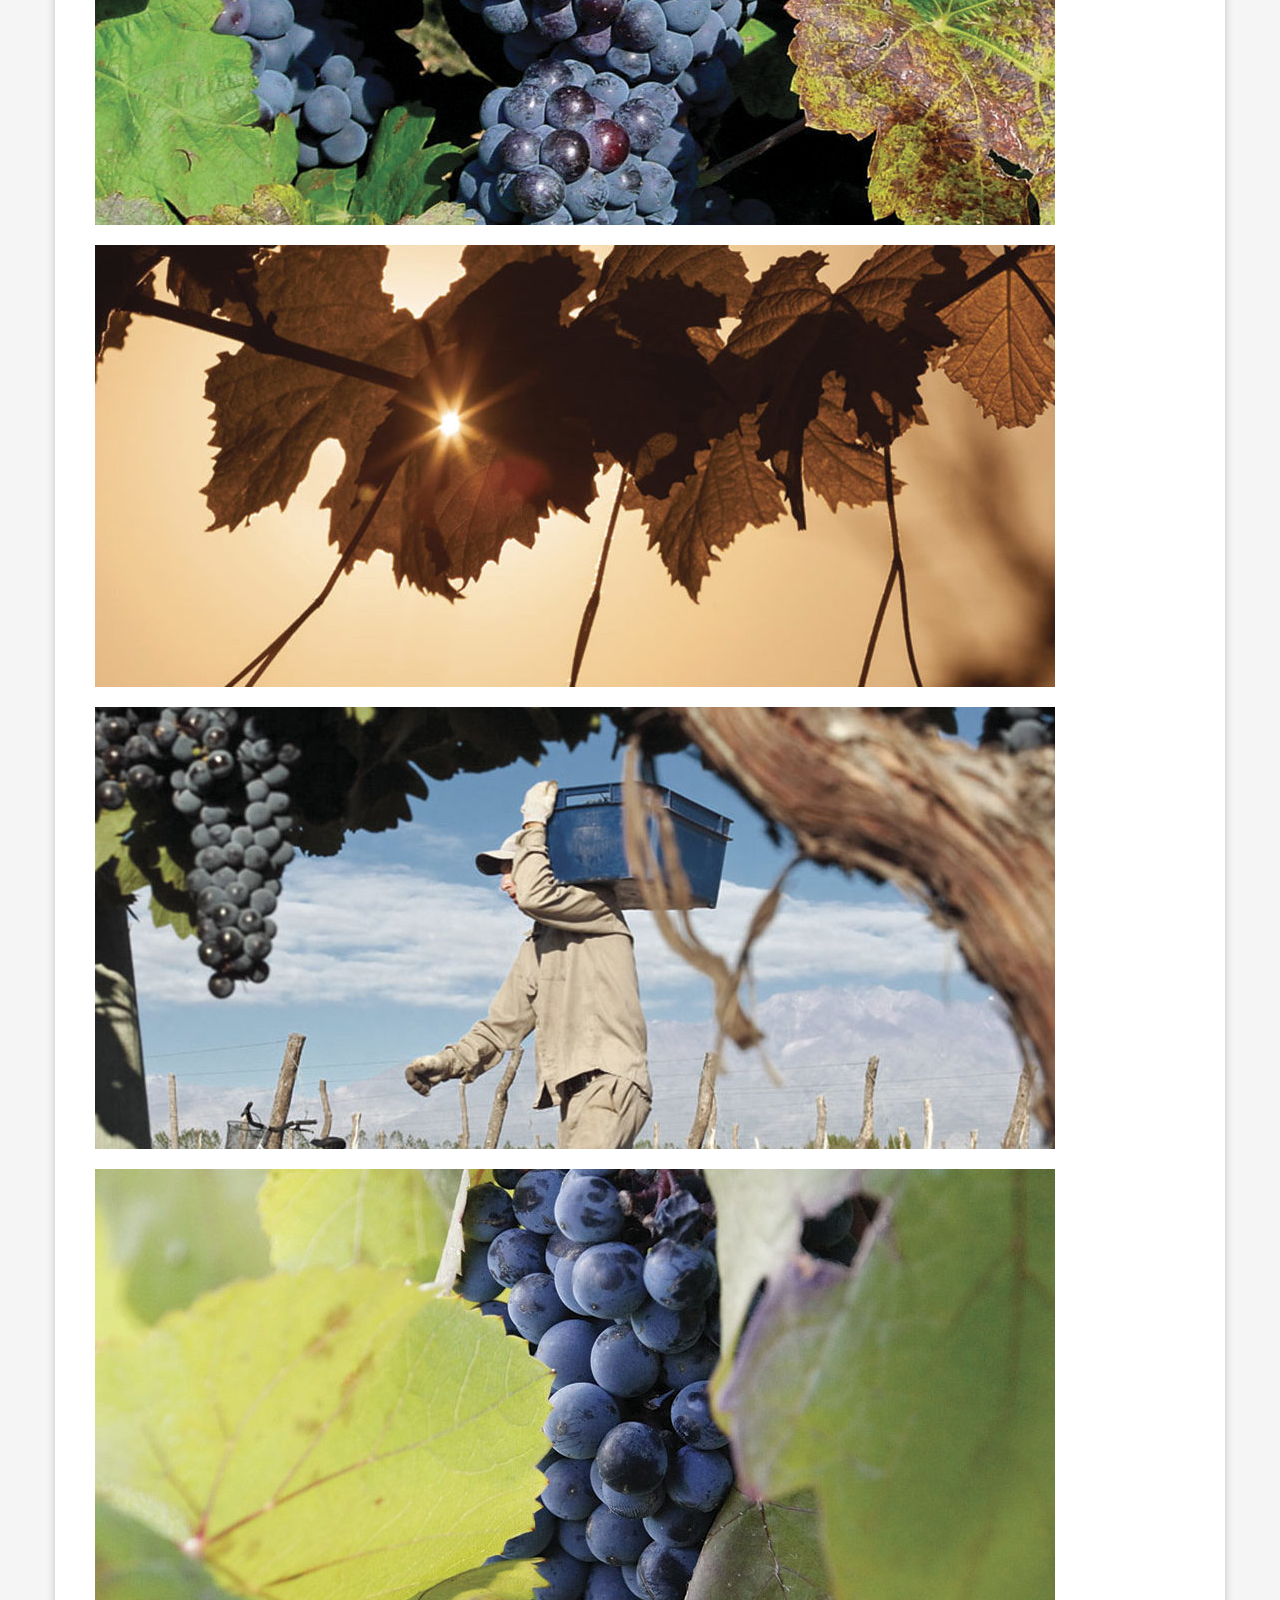
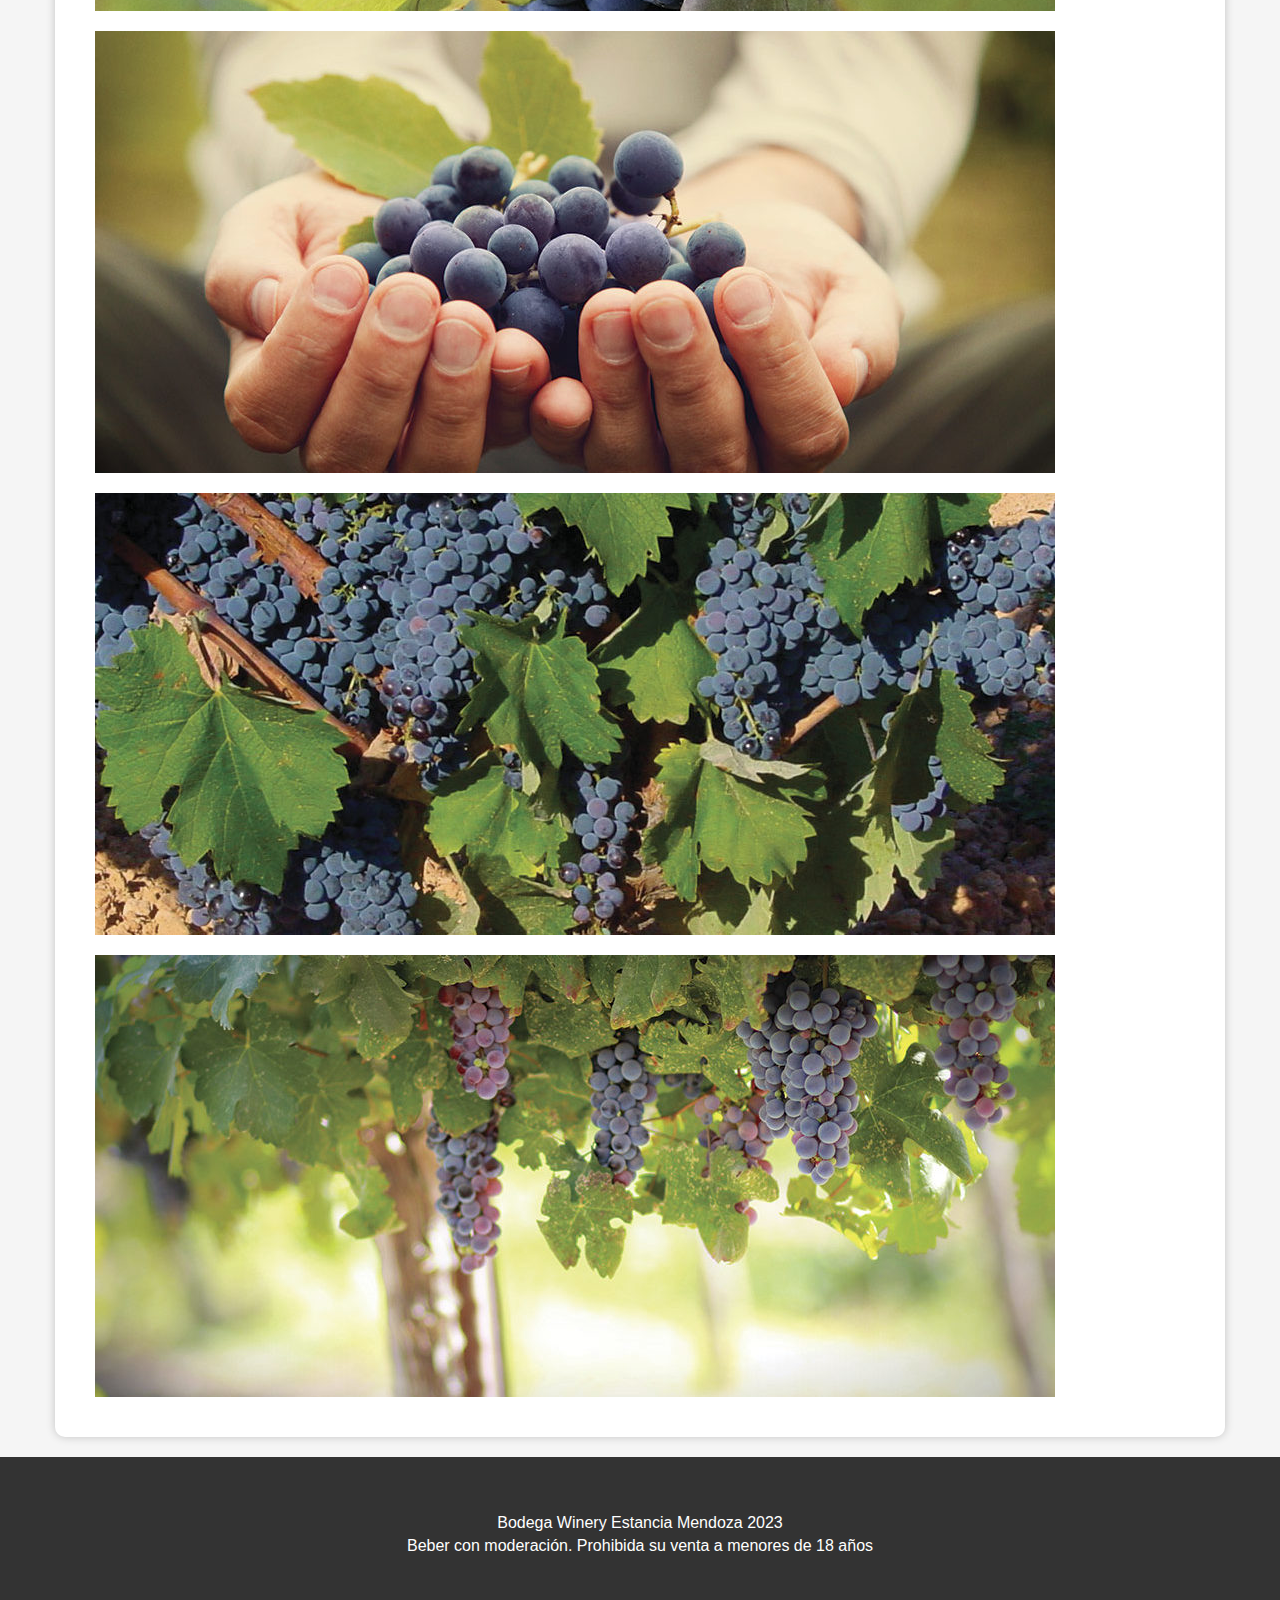
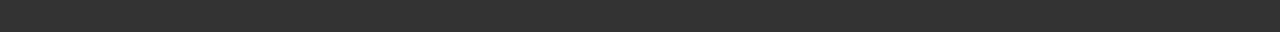
<file: pages/Nuestras Cepas.html>
<!DOCTYPE html>
<html>
<head>
  <meta name="viewport" content="width=device-width, initial-scale=1.0">
  <meta charset="utf-8">
  <link href="https://maxcdn.bootstrapcdn.com/bootstrap/3.4.1/css/bootstrap.min.css" rel="stylesheet">
  <link rel="stylesheet" href="../css/styles.css">
  <link href="img/" rel="apple-touch-icon" sizes="180x180">
  <link href="../img/Favicon-32x32.png" rel="icon" sizes="32x32" type="imag/png">
  <title>Winery - Nuestras Cepas</title>
</head>
<body>
<!-- Menú -->
<nav class="navbar navbar-default">
  <div class="container-fluid">
    <div class="navbar-header">
      <button type="button" class="navbar-toggle collapsed" data-toggle="collapse" data-target="#myNavbar">
        <span class="sr-only">Toggle navigation</span>
        <span class="icon-bar"></span>
        <span class="icon-bar"></span>
        <span class="icon-bar"></span>
      </button>
    </div>
    <div class="collapse navbar-collapse" id="myNavbar">
      <ul class="nav navbar-nav">
        <li><a href="../index.html">Inicio</a></li>
        <li><a href="../pages/Productos.html">Productos</a></li>
        <li><a href="../pages/Historia.html">Historia</a></li>
        <li><a href="../pages/La Bodega.html">La Bodega</a></li>
        <li class="active"><a href="../pages/Nuestras Cepas.html">Nuestras Cepas</a></li>
        <li><a href="../pages/Contacto.html">Contacto</a></li>
      </ul>
      </ul>
    </div>
  </div>
</nav>
<div class="header">
  <h1>Nuestras Cepas</h1>
</div>
<!-- Contenido Principal -->
<div class="container">
  <div class="card">
    <div class="card-body">
      <h2 class="card-title">NUESTRAS CEPAS</h2>
      <em>
      <p class="card-text">CONJUGAMOS LO MEJOR DE LA NATURALEZA CON EL ESFUERZO DE NUESTRA GENTE, TRABAJAMOS PARA LOGRAR VINOS TEMPERAMENTALES, MOMENTOS ÚNICOS, PERO SOBRE TODO, EXPERIENCIAS.</p>
      <p>Guiados por la tradición, en Bodega Estancia Mendoza brindamos una especial atención a nuestras cepas y al terruño que las cobija. Ese afán nos llevó a situarnos al sudoeste de la ciudad de Mendoza, en el conocido Valle de Uco, específicamente en Tupungato, el departamento más alto de este hermoso Valle, donde su geografía se destaca por las condiciones privilegiadas para el cultivo de viñedos, produciendo uvas únicas para la elaboración de vinos de alta gama, expresivos y de personalidad.</p>
    </em>
    </div>
  </div>
</div>

<div class="container">
  <div class="row">
    <div class="col-md-6">
      <div class="../image-gallery">
        <img src="../img/cepa1.jpg">
        <img src="../img/cepa2.jpg">
        <img src="../img/cepa.jpg">
        <img src="../img/cepa4.jpg">
        <img src="../img/cepa5.jpg">
        <img src="../img/cepa6.jpg">
        <img src="../img/cepa7.jpg">
        <img src="../img/cepa8.jpg">
      </div>
    </div>
  </div>
</div>

<!-- Footer -->
<footer class="footer">
  <p>
    Bodega Winery Estancia Mendoza 2023<br>Beber con moderación. Prohibida su venta a menores de 18 años
  </p>
</footer>
<script src="https://code.jquery.com/jquery-3.6.0.min.js"></script>
<script src="https://maxcdn.bootstrapcdn.com/bootstrap/3.4.1/js/bootstrap.min.js"></script>
</body>
</html>
</file>
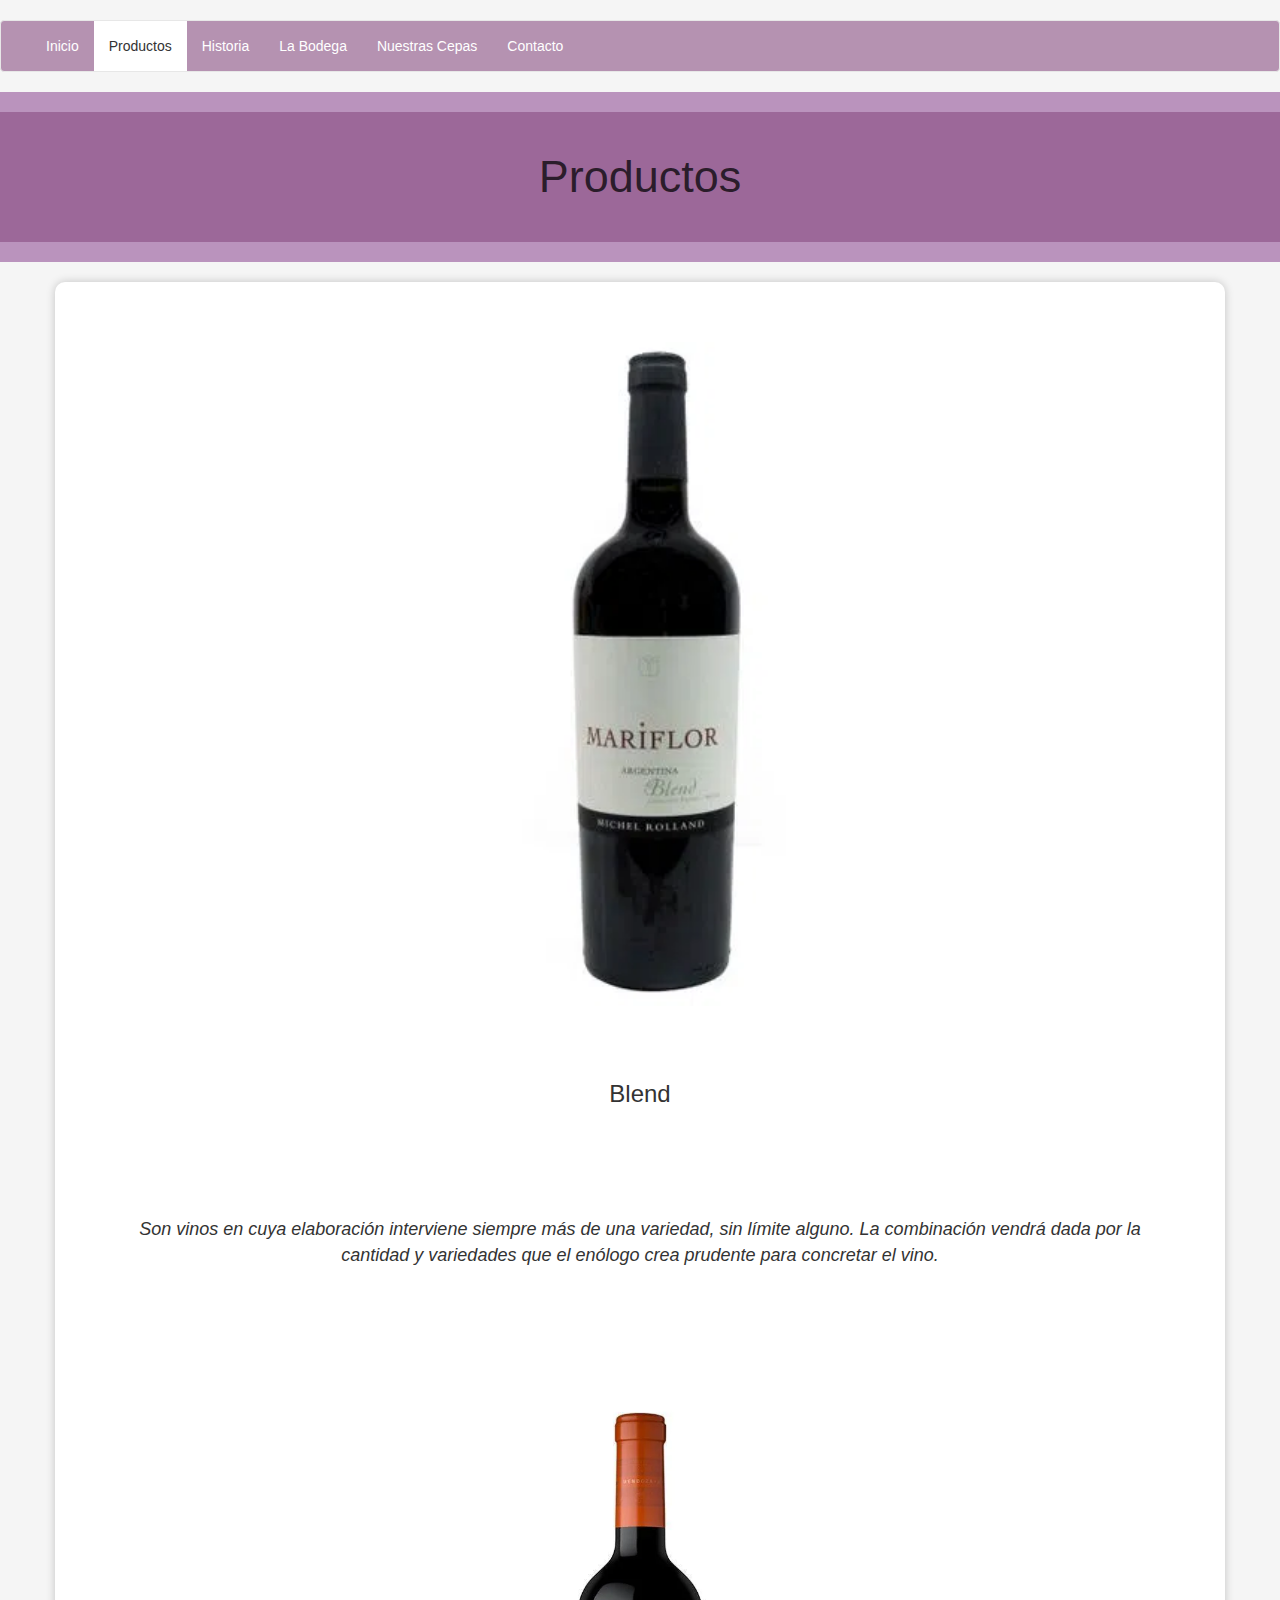
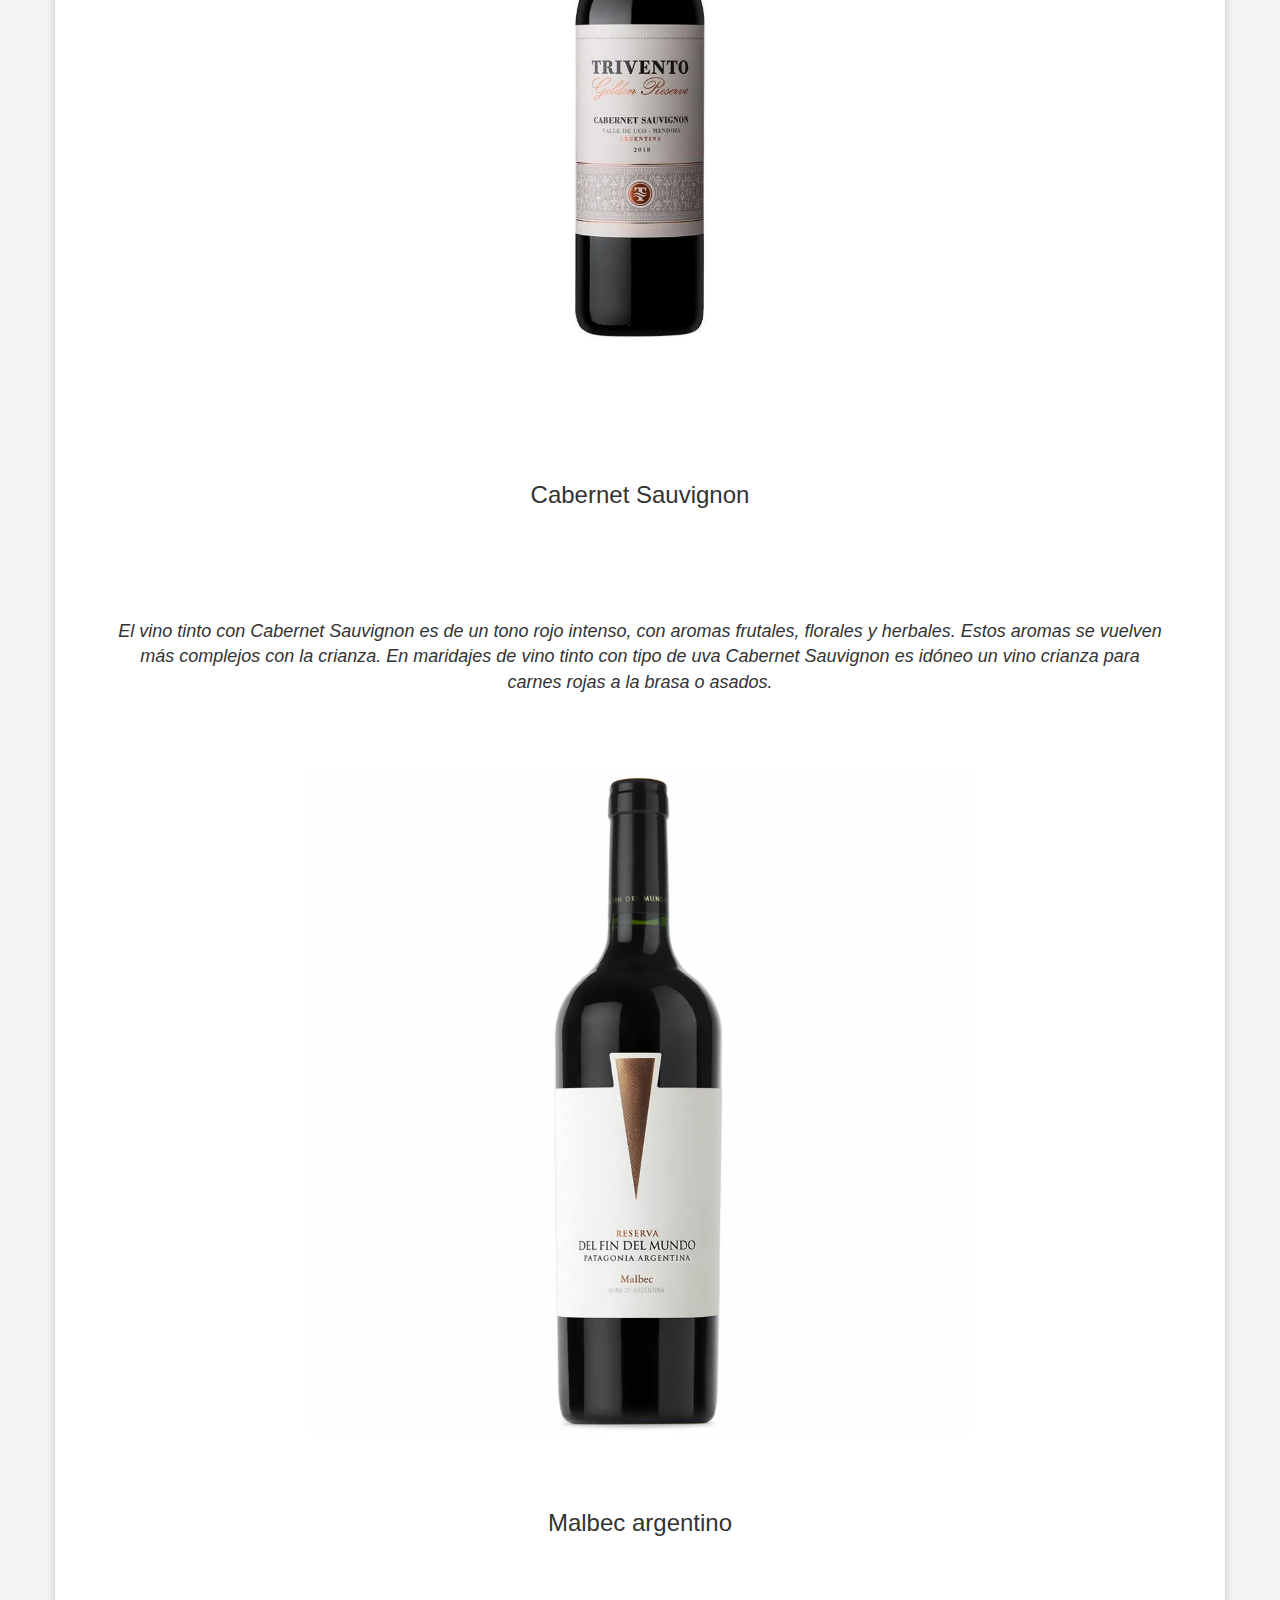
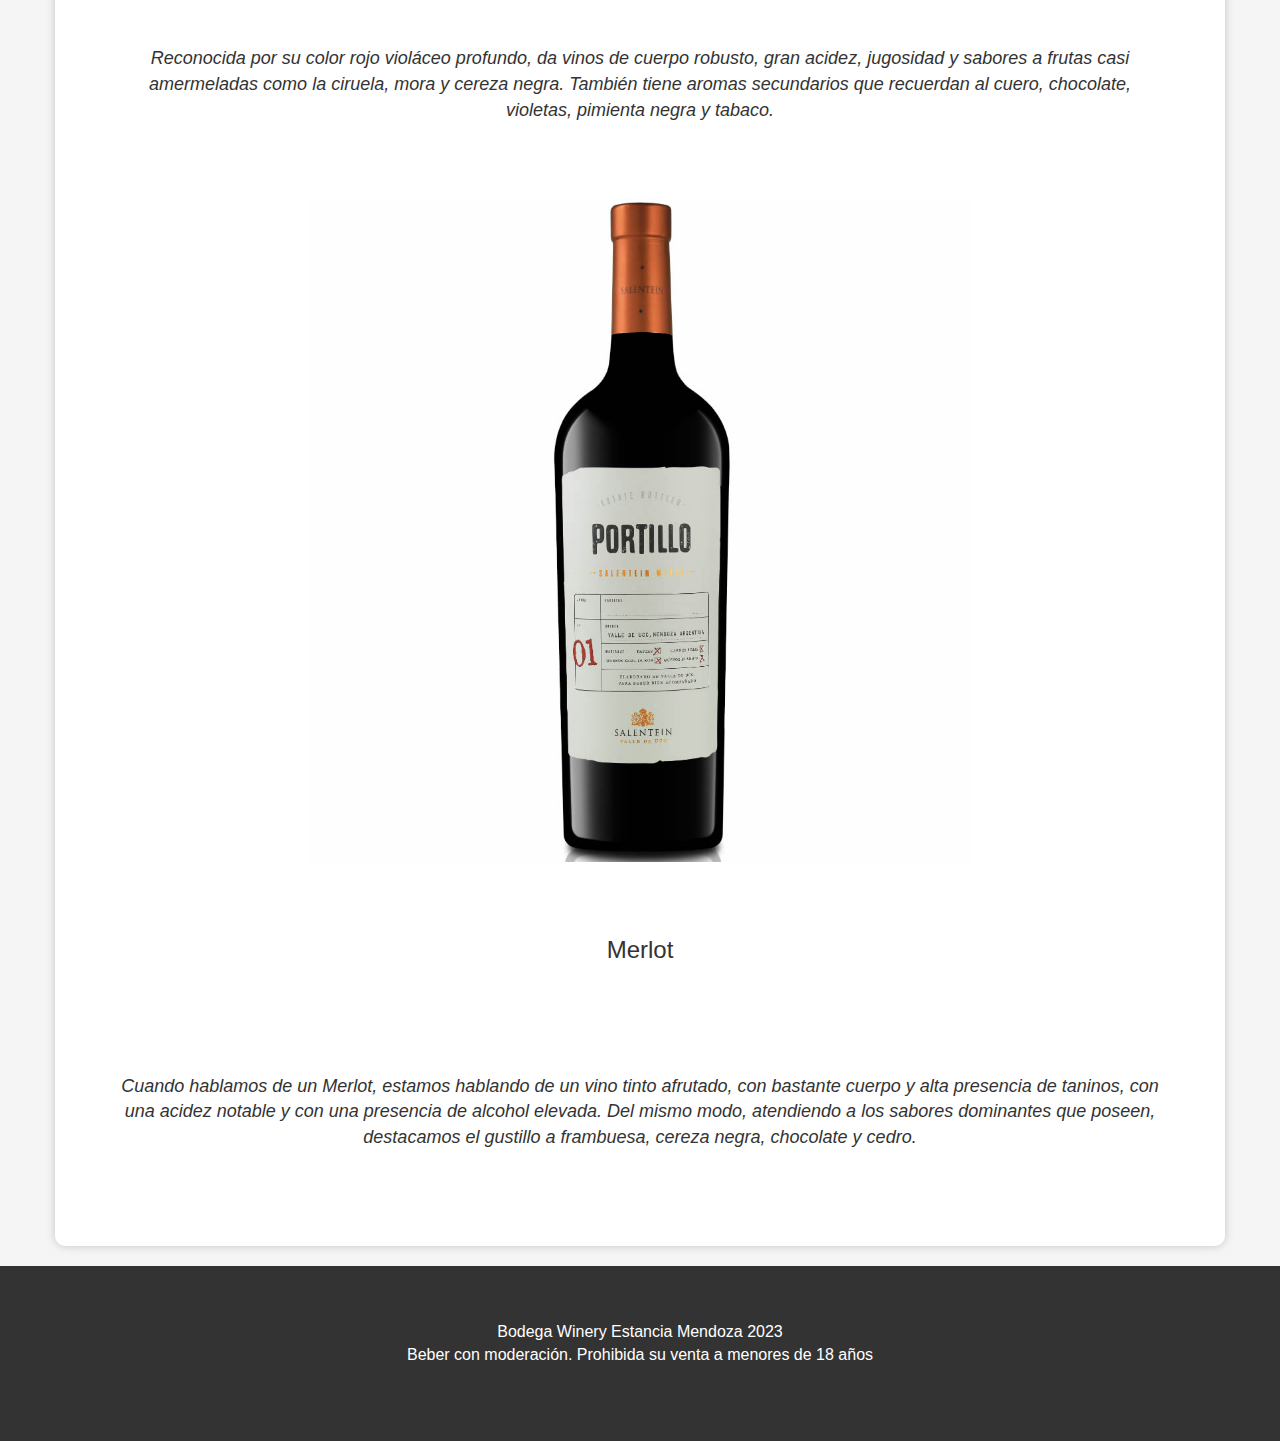
<file: pages/Productos.html>
<!DOCTYPE html>
<html>
<head>
  <link href="img/" rel="apple-touch-icon" sizes="180x180">
  <link href="../img/Favicon-32x32.png" rel="icon" sizes="32x32" type="imag/png">
  <meta name="viewport" content="width=device-width, initial-scale=1.0">
  <meta charset="utf-8">
  <link rel="stylesheet" href="https://maxcdn.bootstrapcdn.com/bootstrap/3.4.1/css/bootstrap.min.css">
  <link rel="stylesheet" href="../css/styles.css">
  <title>Winery</title>
</head>
<body>
<!-- Menú -->
<nav class="navbar navbar-default">
  <div class="container-fluid">
    <div class="navbar-header">
      <button type="button" class="navbar-toggle collapsed" data-toggle="collapse" data-target="#myNavbar">
        <span class="sr-only">Toggle navigation</span>
        <span class="icon-bar"></span>
        <span class="icon-bar"></span>
        <span class="icon-bar"></span>
      </button>
    </div>
    <div class="collapse navbar-collapse" id="myNavbar">
      <ul class="nav navbar-nav">
        <li><a href="../index.html">Inicio</a></li>
        <li class="active"><a href="../pages/Productos.html">Productos</a></li>
        <li><a href="../pages/Historia.html">Historia</a></li>
        <li><a href="../pages/La Bodega.html">La Bodega</a></li>
        <li><a href="../pages/Nuestras Cepas.html">Nuestras Cepas</a></li>
        <li><a href="../pages/Contacto.html">Contacto</a></li>
      </ul>
      </ul>
    </div>
  </div>
</nav>
<div class="header">
  <h1>Productos</h1>
</div>
<!-- Contenido Principal -->
<div class="container">
  <div class="row row-cols-1 row-cols-md-2 g-4">
    <div class="col">
      <div class="card">
        <img src="../img/Blend.webp" class="card-img-fixed" alt="Blend">
        <div class="card-body">
          <h2 class="card-title">Blend</h2>
          <em>
          <p class="card-text">Son vinos en cuya elaboración interviene siempre más de una variedad, sin límite alguno. La combinación vendrá dada por la cantidad y variedades que el enólogo crea prudente para concretar el vino.</p>
        </em>
        </div>
      </div>
    </div>
    <div class="col">
      <div class="card">
        <img src="../img/cabernet.webp" class="card-img-fixed" alt="Cabernet Sauvignon">
        <div class="card-body">
          <h2 class="card-title">Cabernet Sauvignon</h2>
          <em>
          <p class="card-text">El vino tinto con Cabernet Sauvignon es de un tono rojo intenso, con aromas frutales, florales y herbales. Estos aromas se vuelven más complejos con la crianza. En maridajes de vino tinto con tipo de uva Cabernet Sauvignon es idóneo un vino crianza para carnes rojas a la brasa o asados.</p>
        </em>
        </div>
      </div>
    </div>
    <div class="col">
      <div class="card">
        <img src="../img/malbec.jpg" class="card-img-fixed" alt="Malbec argentino">
        <div class="card-body">
          <h2 class="card-title">Malbec argentino</h2>
          <em>
          <p class="card-text">Reconocida por su color rojo violáceo profundo, da vinos de cuerpo robusto, gran acidez, jugosidad y sabores a frutas casi amermeladas como la ciruela, mora y cereza negra. También tiene aromas secundarios que recuerdan al cuero, chocolate, violetas, pimienta negra y tabaco.</p>
        </em>
        </div>
      </div>
    </div>
    <div class="col">
      <div class="card">
        <img src="../img/merlot.jpg" class="card-img-fixed" alt="Merlot">
        <div class="card-body">
          <h2 class="card-title">Merlot</h2>
          <em>
          <p class="card-text">Cuando hablamos de un Merlot, estamos hablando de un vino tinto afrutado, con bastante cuerpo y alta presencia de taninos, con una acidez notable y con una presencia de alcohol elevada. Del mismo modo, atendiendo a los sabores dominantes que poseen, destacamos el gustillo a frambuesa, cereza negra, chocolate y cedro.</p>
        </em>
        </div>
      </div>
    </div>
  </div>
</div>

<!-- Footer -->
<footer class="footer">
  <p>
    Bodega Winery Estancia Mendoza 2023<br>Beber con moderación. Prohibida su venta a menores de 18 años
  </p>
</footer>
<script src="https://code.jquery.com/jquery-3.6.0.min.js"></script>
<script src="https://maxcdn.bootstrapcdn.com/bootstrap/3.4.1/js/bootstrap.min.js"></script>
</body>
</html>
</file>
<file: css/styles.css>
/* Estilos generales */
* {
  margin: 0;
  padding: 0;
  box-sizing: border-box;
}

html {
  font-family: "Lucida Sans", sans-serif;
}

.centrar-imagen {
  display: block;
  margin: auto;
}
img {
  transform: scale(1);
  transition: transform 0.5s;
  cursor: pointer;
  position: relative;
  padding: 10px;
}
 /* Estilo para las imágenes de productos */
 .card-img-fixed {
  width: 60%; 
  height: auto; /* Permite que la altura se ajuste automáticamente */
}
.gallery a img {
  display: block;
  height: auto;
  width: 75%;
  text-align: center; 
}
.card-img-top {
  transition: all .8s;
  border-radius: 10px;
}
.card-img-top:hover {
  filter: grayscale(0);
}
.card {
  border: none;
}

h2 {
  text-align: center; 
  padding: 45px;
}
.color-change-5x {

  animation: color-change-5x 8s linear infinite alternate both;
}
/* Estilos para el menú */
.navbar {
  background-color: #50093e4d; 
}

.navbar-default .navbar-nav > li > a {
  color: rgb(230, 235, 230); 
}

.navbar-default .navbar-nav > li > a:hover {
  background-color: #555; 
}

/* Estilos para el contenido principal */
.container {
  text-align: center; 
  padding: 45px;
}

.container h2 {
  font-size: 30px;
  margin-bottom: 30px;
}

section {
  font-weight: bold;
  margin-top: 10px;
}

p {
  margin-bottom: 20px;
  text-align: center; 
  padding: 45px;
}


body {
  background-color: #f5f5f5; /* Cambia el fondo de la página */
  font-family: "Lucida Sans", sans-serif;
  text-align: center; /* Centrar el contenido principal */
  padding-top: 20px; /* Agrega un espacio en la parte superior */
}

.container {
  background-color: white; /* Fondo blanco para el contenido */
  padding: 30px;
  border-radius: 10px;
  box-shadow: 0px 0px 10px rgba(0, 0, 0, 0.2); /* Agrega una sombra */
  margin: 20px auto; /* Centra el contenido en la página */
}

.container h2 {
  font-size: 24px; /* Reduce el tamaño del título */
  margin-bottom: 20px;
}

p {
  font-size: 16px; /* Tamaño de fuente más legible */
  margin-bottom: 20px;
}

.card {
  border: 1px solid #ddd; /* Agrega un borde a las tarjetas */
  border-radius: 10px;
  transition: transform 0.5s ease-in-out;
  margin-bottom: 20px;
}

.card:hover {
  transform: scale(1.05); /* Agranda las tarjetas en el hover */
  box-shadow: 0px 0px 20px rgba(0, 0, 0, 0.272); /* Agrega una sombra en hover */
}

.navbar {
  background-color: #85487f93; /* Cambia el color de fondo de la barra de navegación */
  margin-bottom: 20px;
}

.navbar-default .navbar-nav > li > a {
  color: white; /* Cambia el color del texto del menú a blanco */
}

.navbar-default .navbar-nav > li > a:hover {
  background-color: #391430d3; /* Cambia el color de fondo en hover */
  color: #fff; /* Cambia el color del texto en hover */
}
.header h1 {
  text-align: center;
  background-color: #85487f93;
  color: white;
  padding: 40px;
  margin-bottom: 20px;
  font-size: 36px;
}
.card-title {
  font-size: 24px;
  text-align: center;
  margin-top: 20px;
}
.card-img-top {
  width: 100%;
  height: auto;
}
.footer {
  background-color: #85487f93;
  color: rgba(248, 246, 246, 0.882);
  text-align: center;
  font-size: 16px;
  padding: 15px;
  clear: both;
  margin-top: 20px;
}
.form-horizontal {
  margin-top: 20px;
}

.form-group {
  margin-bottom: 20px;
}

.form-control {
  width: 100%;
}
/* Estilos para la cabecera */
.header {
  background-color: #96569a9d;
  color: #060101ec;
  text-align: center;
  padding: 20px 0;
}

.header h1 {
  font-size: 45px;
  margin: 0;
  color: rgba(0, 0, 0, 0.735);
  background-image: url(https://conocedores.com/wp-content/uploads/2020/07/mejores-bodegas-mundo-zuccardi-19072020.jpg);
}

/* Estilos para la tarjeta principal */
.card {
  border: none;
  margin-top: 20px;
  margin-bottom: 20px;
}

.card-title {
  font-size: 28px;
}

.card-text {
  font-size: 18px;
}

/* Estilos para el footer */
.footer {
  background-color: #333;
  color: #fff;
  text-align: center;
  padding: 10px 0;
}

/* Estilos para el enlace activo en el menú */
.navbar .navbar-nav li.active a {
  color: #333;
  background-color: #fff;
}
</file>
